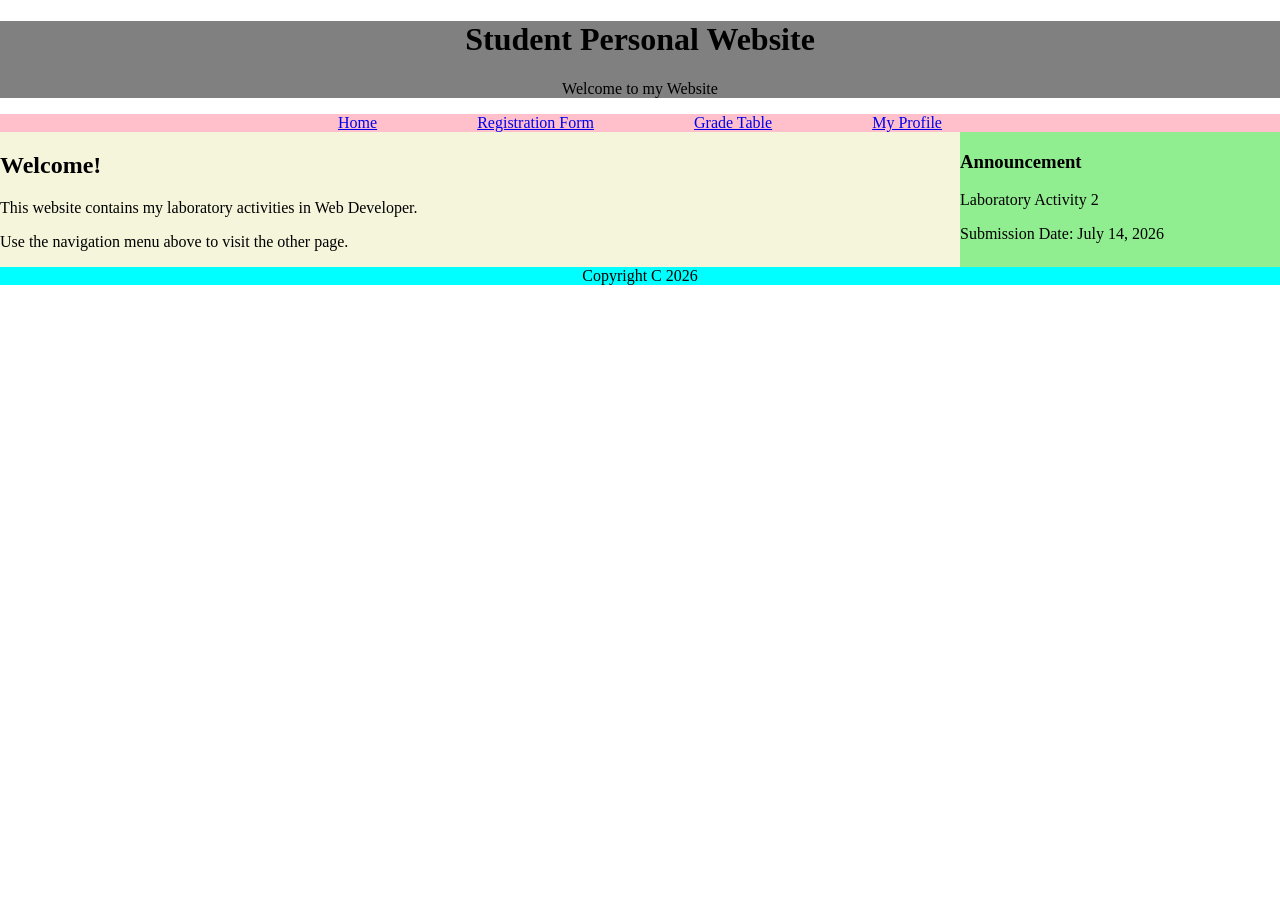
<file: PortfolioNiRenzo/ActivityWEB/index.html>
<!DOCTYPE html>

<head lang="en">
<head>
    <meta charset="UTF=8">
	<meta name="viewport" content="width=device-width, initial-scale=1.0">
	<title>Student Personal Website</title>
</head>
<body style="margin:0">

		<div style="background-color:gray; text-align:center; padding:20x">
		   <h1>Student Personal Website</h1>
		    <p>Welcome to my Website</p>
		</div>
		
		
		<div style="background-color:pink; display:flex; justify-content:center; gap:100px;">
		    <a href="index.html">Home</a>
			<a href="form.html">Registration Form</a>
			<a href="table.html">Grade Table</a>
			<a href="profile.html">My Profile</a>
		</div>	
		
		<div style="display:flex;">
			<div style="background-color:beige; flex:3; padding:20x;">
			<h2>Welcome!</h2>
			<p>This website contains my laboratory activities in Web Developer.</p>
			<p>Use the navigation menu above to visit the other page.</p>
		</div>
		
		<Aside style="background-color:lightgreen; flex:1; padding:20x;">
			<h3>Announcement</h3>
			<p>Laboratory Activity 2</p>
			<p>Submission Date: July 14, 2026</p>
		</div>
		
		<footer style="background-color:cyan; padding:10x;">
			<center>
			  Copyright C 2026
			</center>
		</footer>		

</body>
</html>
</file>
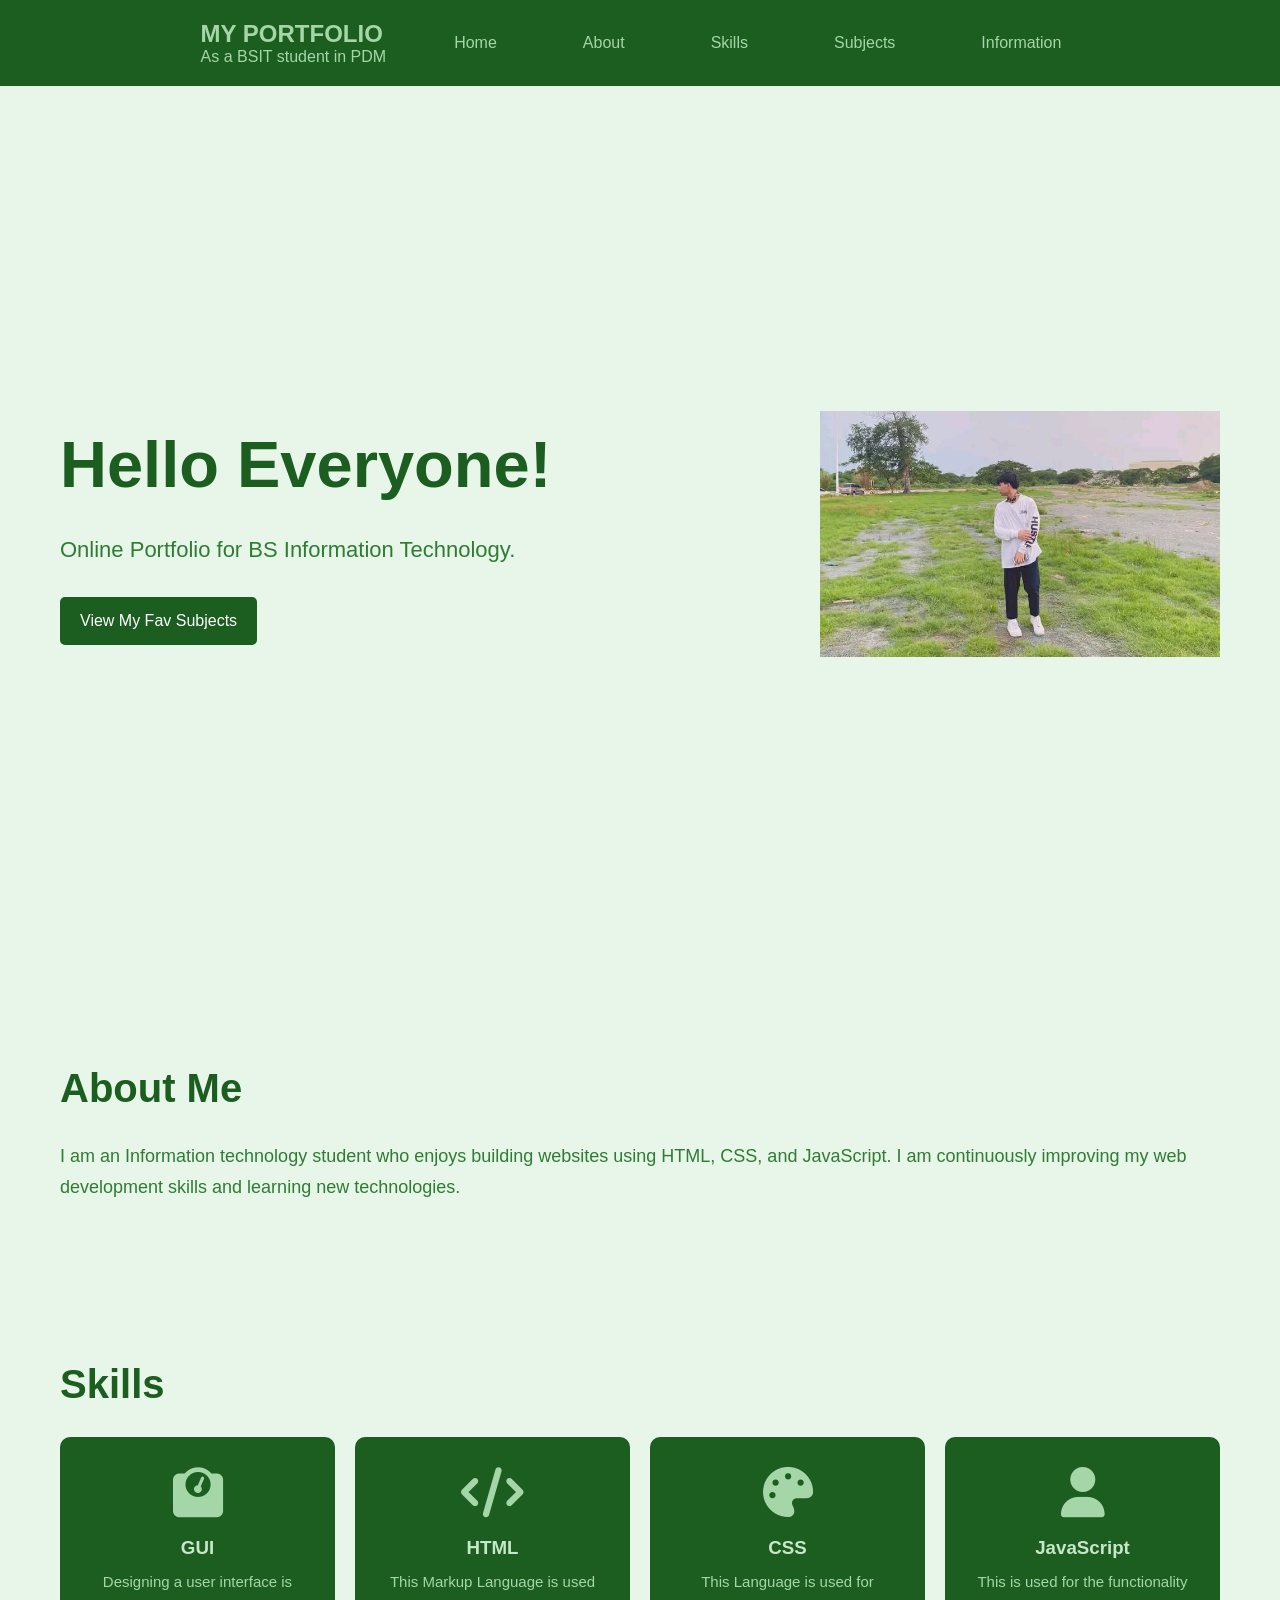
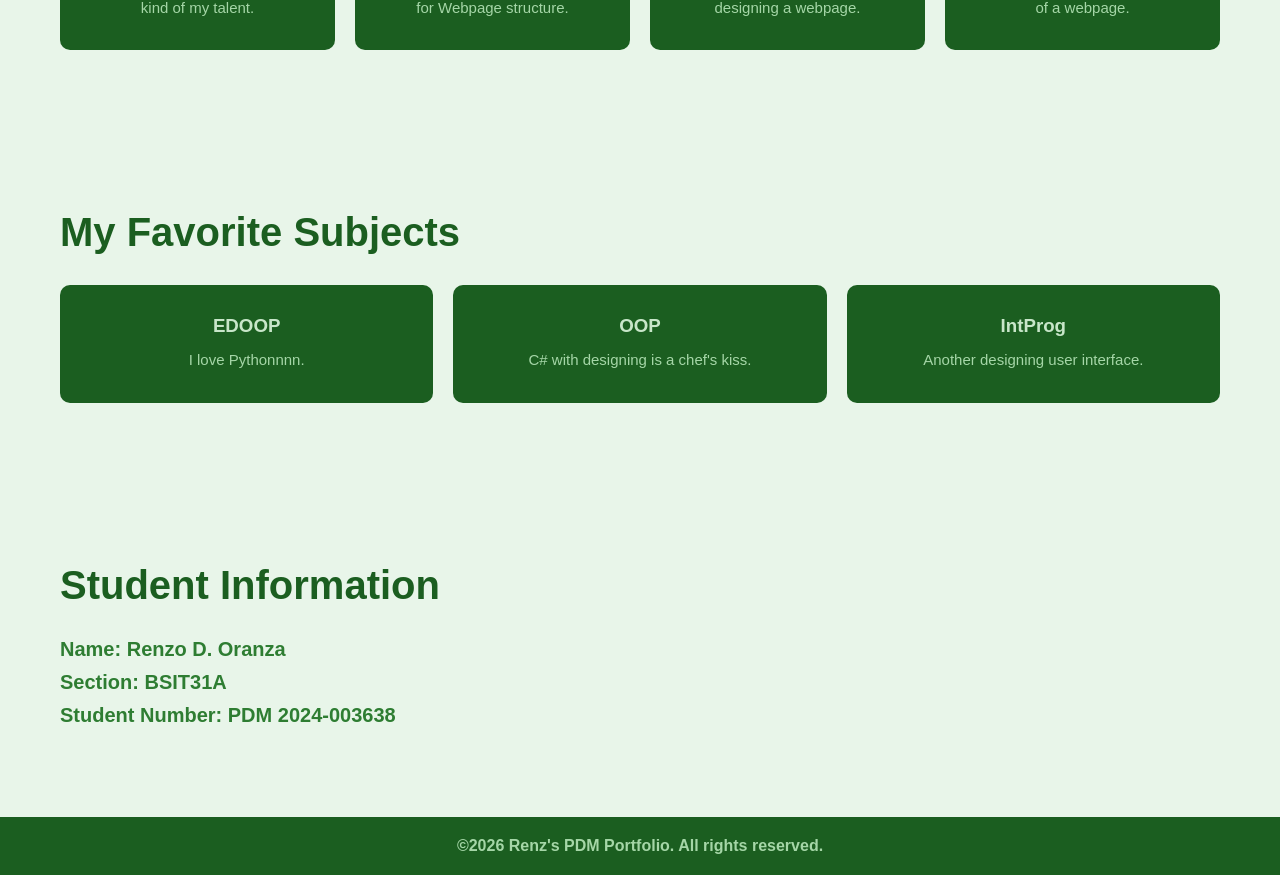
<file: PortfolioNiRenzo/portfolio.html>
<!DOCTYPE html>
<html lang="en">
<head>
    <meta charset="UTF-8">
    <meta name="viewport" content="width=device-width, initial-scale=1.0">
    <title>My Portfolio</title>
    <link rel="stylesheet" href="style.css">
    <link rel="stylesheet" href="https://cdnjs.cloudflare.com/ajax/libs/font-awesome/6.5.0/css/all.min.css">
</head>
<body>
    <header>
        <div class="logo">
            <h2>MY PORTFOLIO</h2>
            <p>As a BSIT student in PDM</p>
        </div>
        <nav>
            <a href="#home">Home</a>
            <a href="#about">About</a>
            <a href="#skills">Skills</a>
            <a href="#subjects">Subjects</a>
            <a href="#contact">Information</a>
        </nav>
    </header>

    <section id="home" class="hero">
        <div class="hero-text">
            <h1>Hello Everyone!</h1>
            <p>Online Portfolio for BS Information Technology.</p>
            <a href="#subjects" class="btn">View My Fav Subjects</a>
        </div>
        <div class="hero-image">
            <img src="Renzo.jpg" alt="PDM Logo Illustration">
        </div>
    </section>

    <section id="about">
        <h2>About Me</h2>
        <p>I am an Information technology student who enjoys building websites using HTML, CSS, and JavaScript. I am continuously improving my web development skills and learning new technologies.</p>
    </section>

    <section id="skills">
        <h2>Skills</h2>
        <div class="cards">
            <article class="card">
                <i class="fa-solid fa-weight-scale"></i>
                <h3>GUI</h3>
                <p>Designing a user interface is kind of my talent.</p>
            </article>
            <article class="card">
                <i class="fa-solid fa-code"></i>
                <h3>HTML</h3>
                <p>This Markup Language is used for Webpage structure.</p>
            </article>
            <article class="card">
                <i class="fa-solid fa-palette"></i>
                <h3>CSS</h3>
                <p>This Language is used for designing a webpage.</p>
            </article>
            <article class="card">
                <i class="fa-solid fa-user"></i>
                <h3>JavaScript</h3>
                <p>This is used for the functionality of a webpage.</p>
            </article>
        </div>
    </section>

    <section id="subjects">
        <h2>My Favorite Subjects</h2>
        <div class="cards">
            <article class="card">
                <h3>EDOOP</h3>
                <p>I love Pythonnnn.</p>
            </article>
            <article class="card">
                <h3>OOP</h3>
                <p>C# with designing is a chef's kiss.</p>
            </article>
            <article class="card">
                <h3>IntProg</h3>
                <p>Another designing user interface.</p>
            </article>
        </div>
    </section>

    <section id="contact">
        <h2>Student Information</h2>
        <h3><strong>Name: </strong>Renzo D. Oranza</h3>
        <h3><strong>Section: </strong>BSIT31A</h3>
        <h3><strong>Student Number: </strong>PDM 2024-003638</h3>
    </section>

    <footer>
        <p>&copy;2026 Renz's PDM Portfolio. All rights reserved.</p>
    </footer>

    <button class="back-to-top" id="backToTop" title="Back to Top">
        <i class="fa-solid fa-arrow-up"></i>
    </button>

    <script src="script.js"></script>
</body>
</html>
</file>
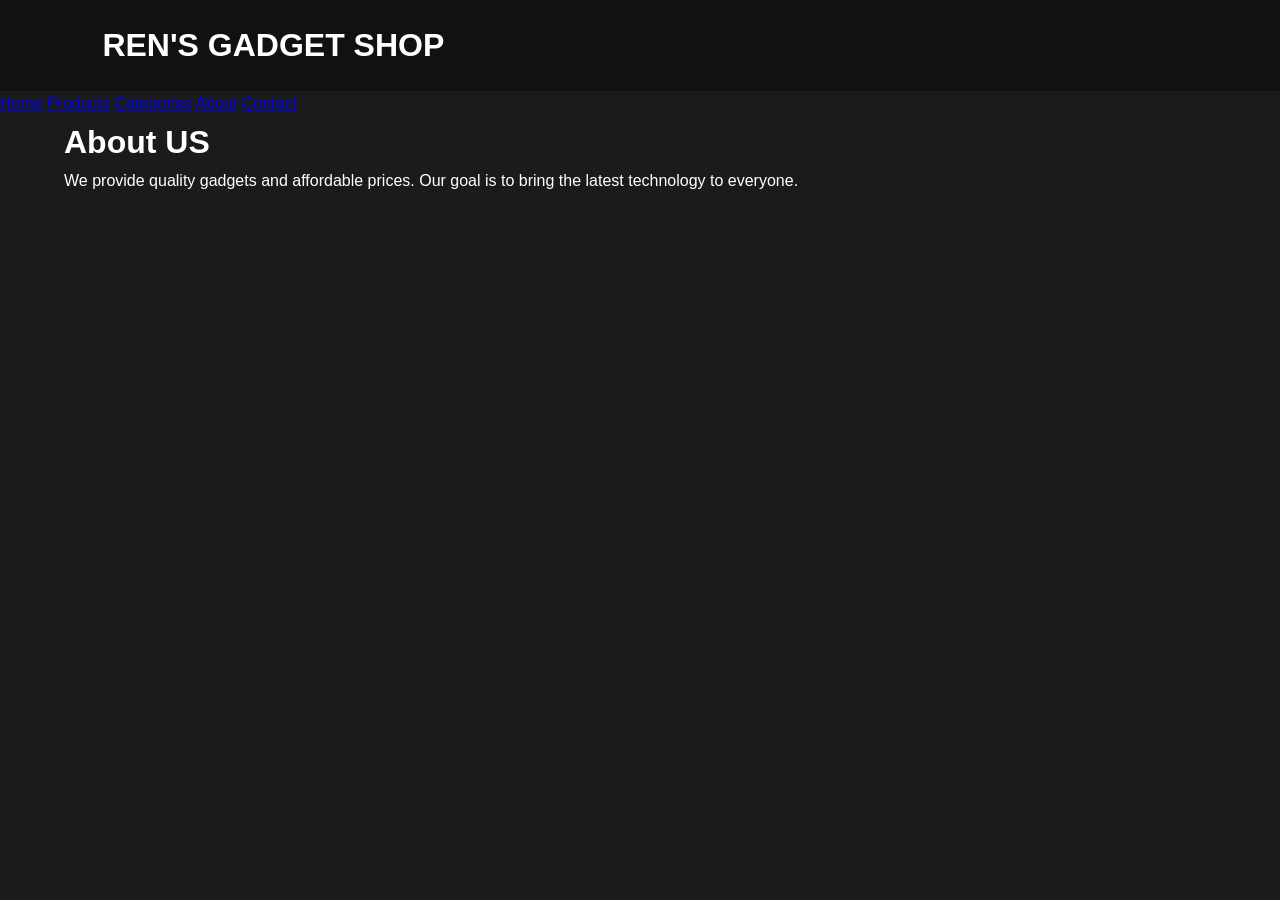
<file: PortfolioNiRenzo/ActivityWEB/about.html>
<!DOCTYPE html>
<html>
<head>
	<title>GADGET SHOP</title>
	<link rel="stylesheet" href="style.css">
</head>
<body>
		<header>
			<h1> REN'S GADGET SHOP</h1>
		</header>

		<div class="container">

		<aside>
		
			<a href="index.html">Home</a>
			<a href="index.html">Products</a>
			<a href="index.html">Categories</a>
		    <a href="index.html">About</a>
			<a href="index.html">Contact</a>
		
		</aside>
		
		<main>
		
		<h1>About US</h1>
		
		<p> We provide quality gadgets and affordable prices.
			Our goal is to bring the latest technology to everyone. </p>
			
</main>
</div>
</body>
</html>
</file>
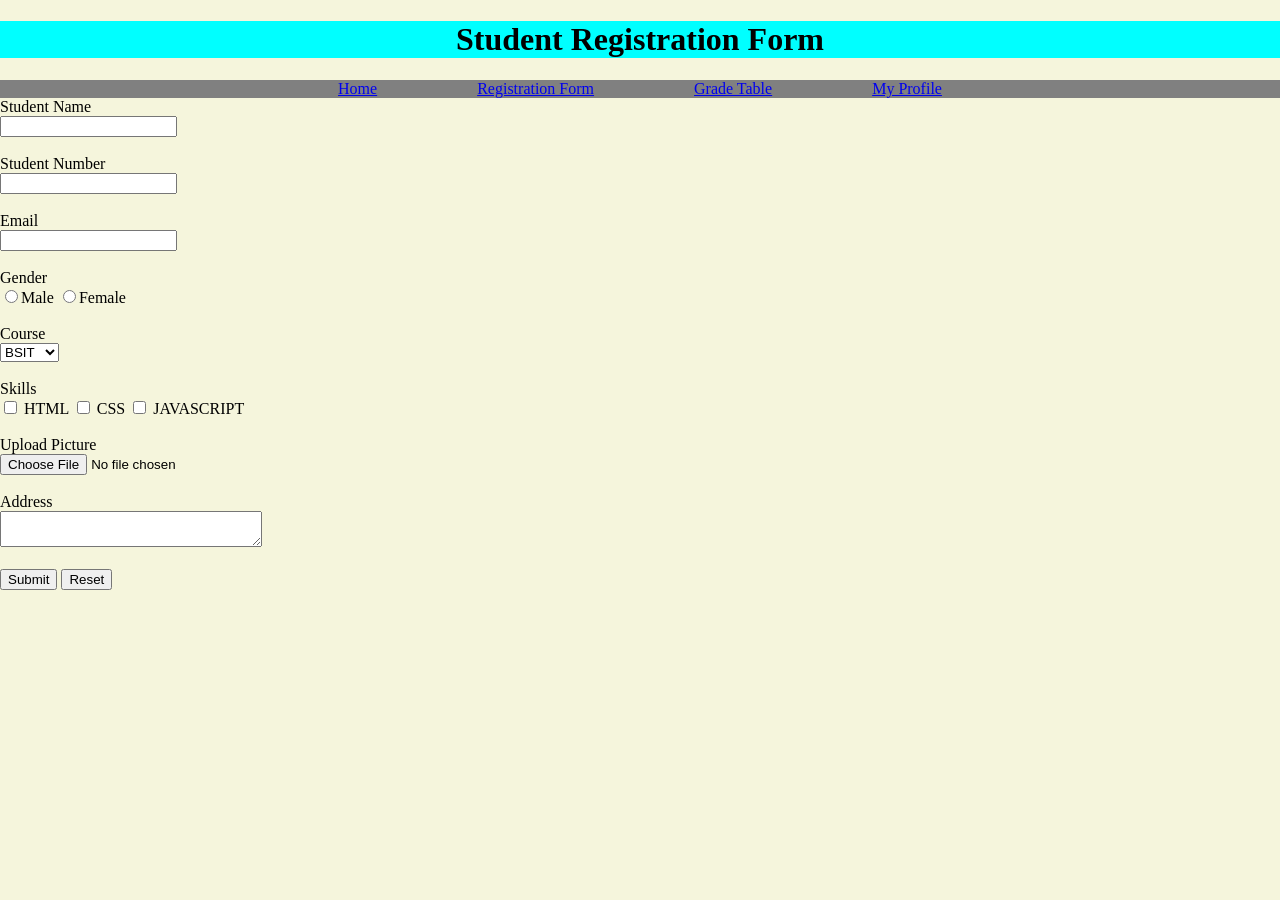
<file: PortfolioNiRenzo/ActivityWEB/form.html>
<!DOCTYPE html>
<html lang="en">
<head>
	<meta name="viewport" content="width=device-width, initial-scale1.0">
	<title>Registration Form</title>
</head>
<body style="margin:0; background-color:beige;">
   
   <div style="margin:0; background-color:cyan; text-align:center; padding:20x;">	
	  <h1>Student Registration Form</h1>
	</div>
	
	<div style="background-color:gray; display:flex; justify-content:center; gap:100px; padding:10x;">	
		<a href="index.html">Home</a>
		<a href="form.html">Registration Form</a>
		<a href="table.html">Grade Table</a>
		<a href="profile.html">My Profile</a>
	</div>	
	
	<div style="padding:20x;">
		<form>
			<label>Student Name</label><br>
			<input type="text" name="student_name"><br><br>
			
			<label>Student Number</label><br>
			<input type="text" name="student_number"><br><br>
			
			<label>Email</label><br>
			<input type="text" name="email"><br><br>
			
			<label>Gender</label><br>
			<input type="radio" name="gender" value="Male">Male
			<input type="radio" name="gender" value="Female">Female <br><br>
			
			<label>Course</label><br>
			<select name="Course">
				<option value="BSIT">BSIT</option>
				<option value="BSCS">BSCS</option>
				<option value="BSIS">BSIS</option>
			</select><br><br>	
			
			<label>Skills</label><br>
				<input type= "checkbox" name="skills" value="HTML"> HTML
				<input type= "checkbox" name="skills" value="CSS"> CSS
				<input type= "checkbox" name="skills" value="JAVASCRIPT"> JAVASCRIPT <br><br>
				
			<label>Upload Picture</label><br>
				<input type="file" name="picture"><br><br>
			
			<label>Address</label><br>
				<textarea name="address rows="3" cols="30"></textarea><br><br>
				
			<input type="submit" value="Submit">
			<input type="reset"  value="Reset">
			
	</form>
    </div>
</body>
</html>
</file>
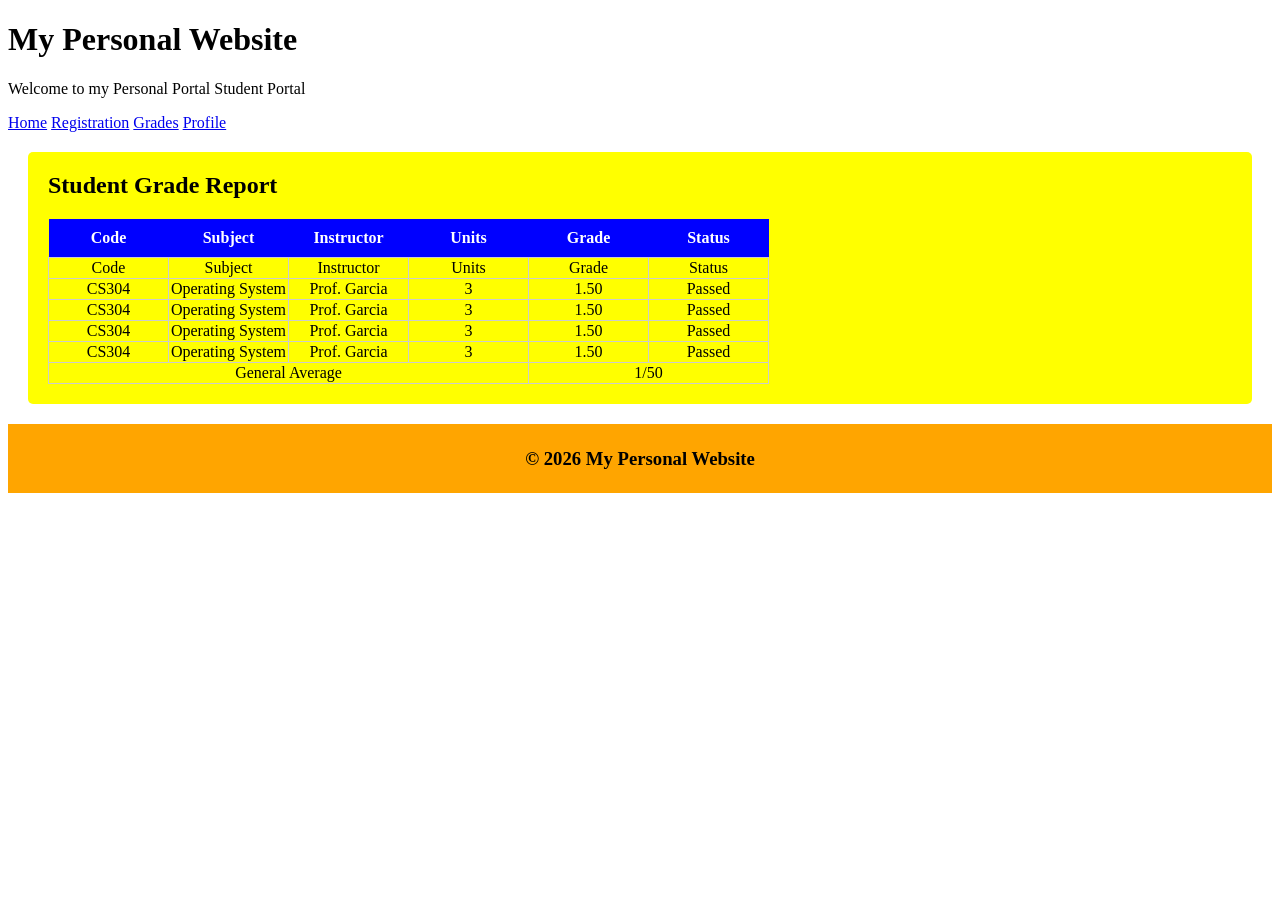
<file: PortfolioNiRenzo/ActivityWEB/grades.html>
<!DOCTYPE html>
<html lang="en">
<head>
	<meta charset="UTF-8">
	<meta name="viewpoint" content = width=device-width, initial-scale=1.0>
	<title>GRADES</title>
</head>
	<link rel="stylesheet" href="new.css">
<body>
		<header>
			<h1>My Personal Website</h1>
			<p>Welcome to my Personal Portal Student Portal</p>
		</header>
			
		<nav>
			<a href="index2.html">Home</a>
			<a href="registration.html">Registration</a>
			<a href="grades.html">Grades</a>
			<a href="profile1.html">Profile</a>
		</nav>	
		
		<div class="grade-wrap">
			<h2>Student Grade Report</h2>
			<table class="grade-table">
				<tr>
					<th>Code</th>
					<th>Subject</th>
					<th>Instructor</th>
					<th>Units</th>
					<th>Grade</th>
					<th>Status</th>
				</tr>
				<tr>
					<td>Code</td>
					<td>Subject</td>
					<td>Instructor</td>
					<td>Units</td>
					<td>Grade</td>
					<td>Status</td>
				</tr>
			     		<tr>
					<td>CS304</td>
					<td>Operating System</td>
					<td>Prof. Garcia</td>
					<td>3</td>
					<td>1.50</td>
					<td>Passed</td>
				</tr>
			
			    		<tr>
					<td>CS304</td>
					<td>Operating System</td>
					<td>Prof. Garcia</td>
					<td>3</td>
					<td>1.50</td>
					<td>Passed</td>
				</tr>
			
					<tr>
					<td>CS304</td>
					<td>Operating System</td>
					<td>Prof. Garcia</td>
					<td>3</td>
					<td>1.50</td>
					<td>Passed</td>
				</tr>
			
			
				<tr>
					<td>CS304</td>
					<td>Operating System</td>
					<td>Prof. Garcia</td>
					<td>3</td>
					<td>1.50</td>
					<td>Passed</td>
				</tr>
			
			
				<tr>
				<td colspan="4">General Average</td>
				<td colspan="2">1/50</td>
				</tr>
				</table>
				</div>
				
				

			<footer>
				<h3> © 2026 My Personal Website</h3>
			</footer>	
					
					
		
		
		
		
		
		
		
</body>
</html>
</file>
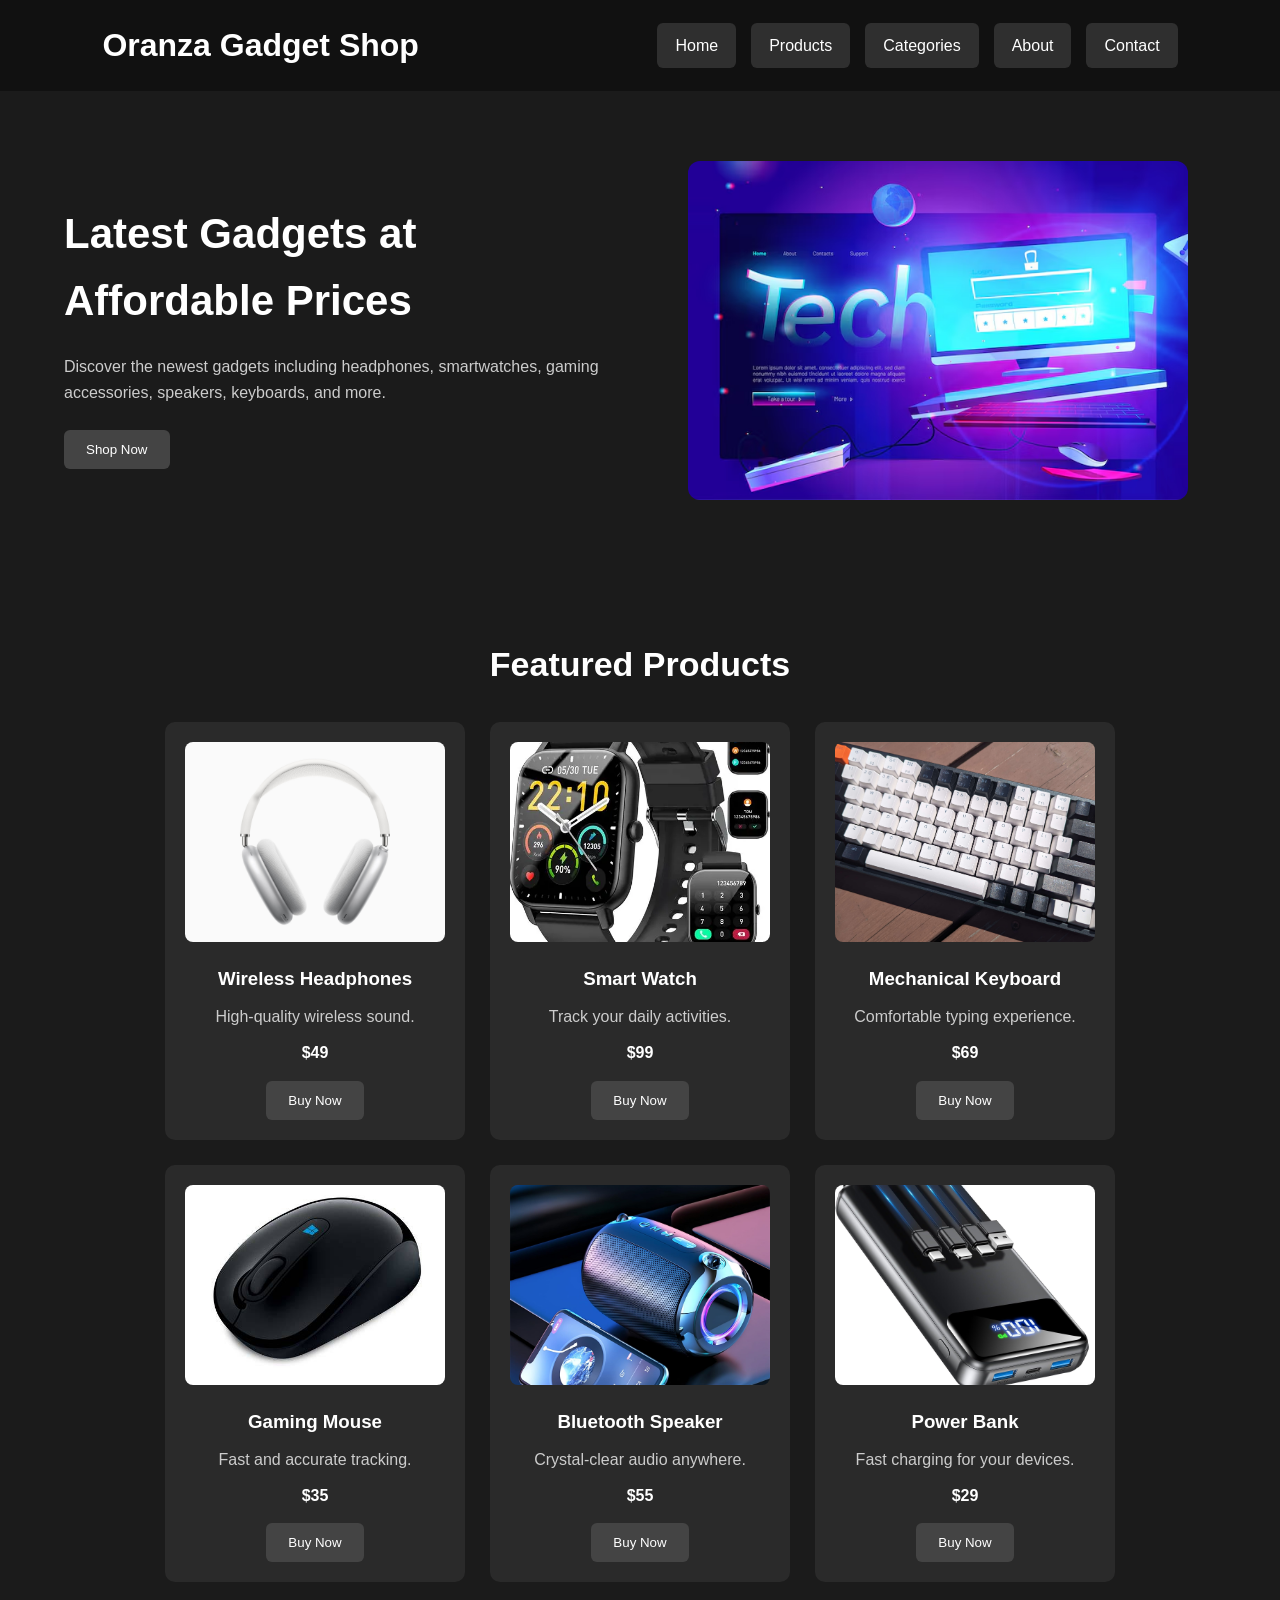
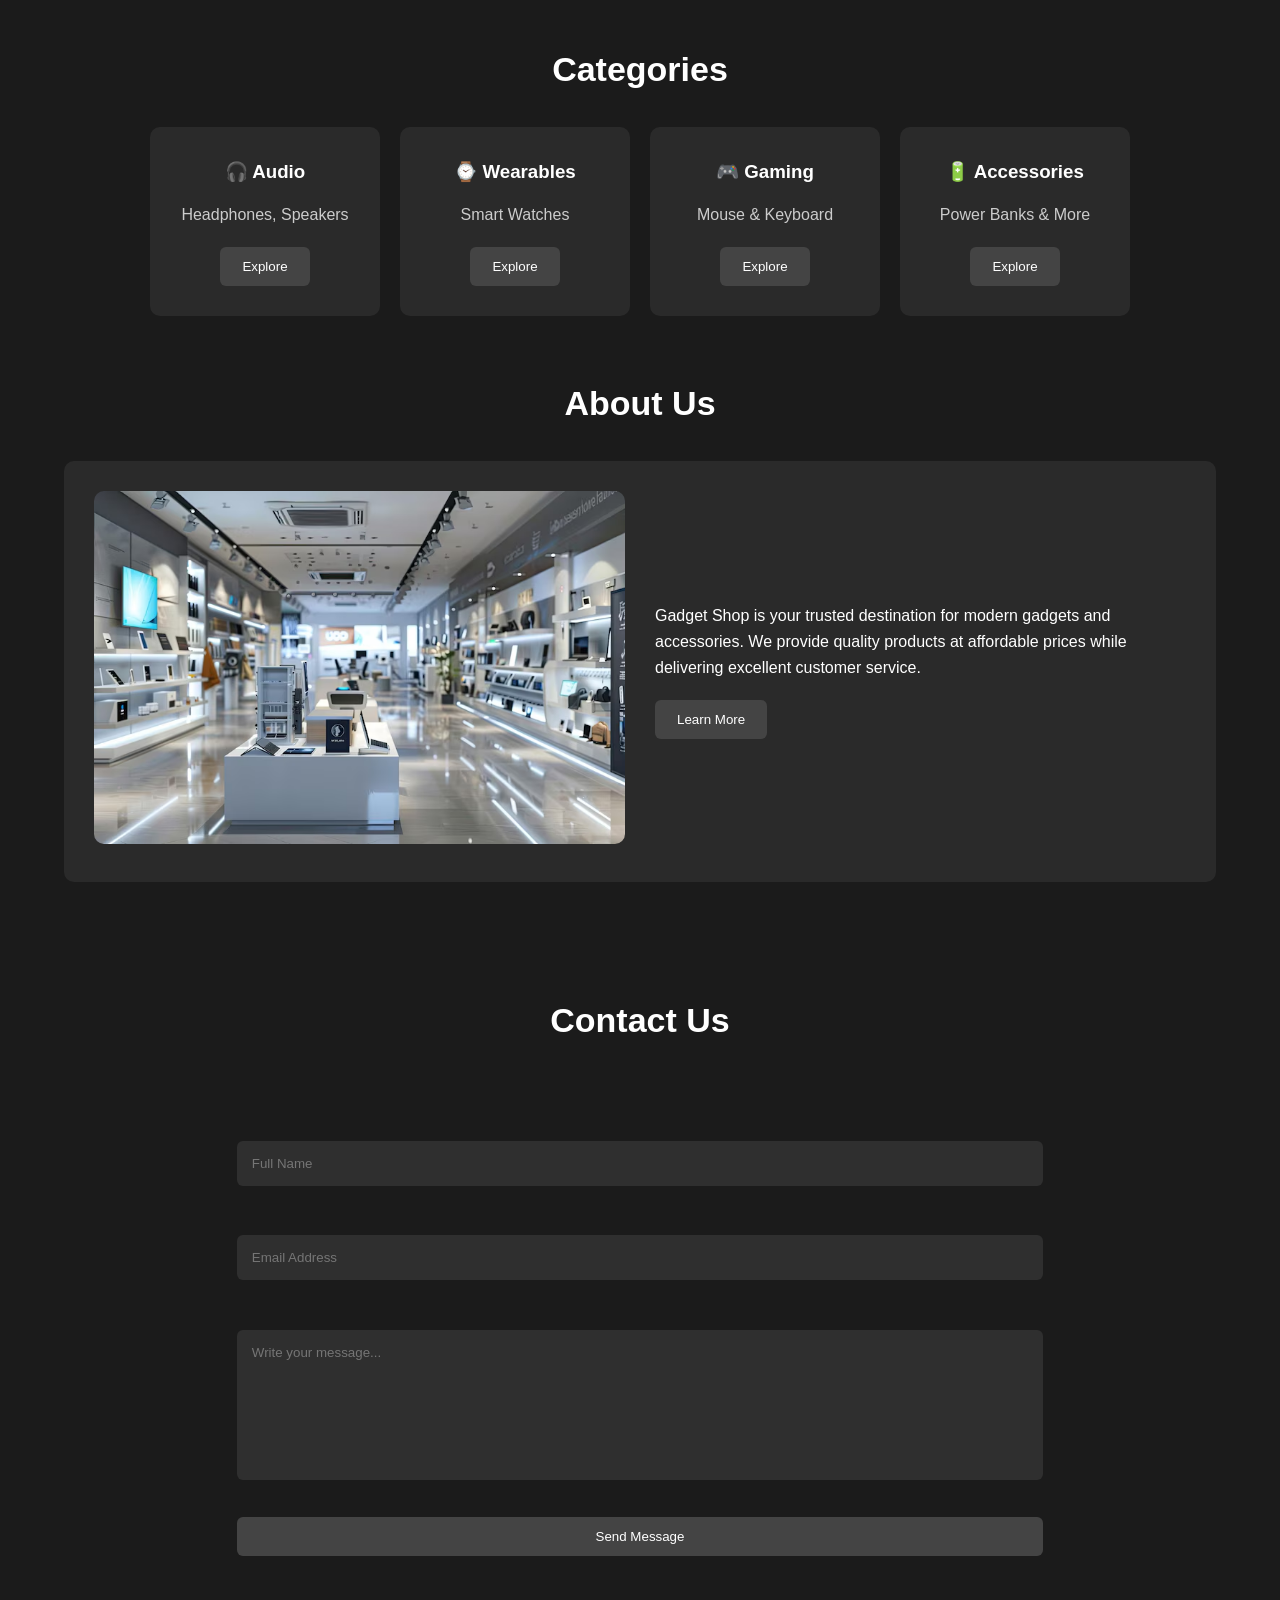
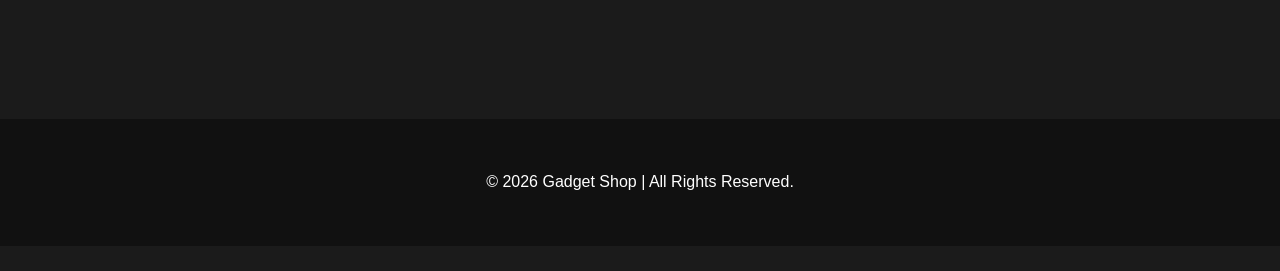
<file: PortfolioNiRenzo/ActivityWEB/index1.html>
<!DOCTYPE html>
<html lang="en">
<head>
    <meta charset="UTF-8">
    <meta name="viewport" content="width=device-width, initial-scale=1.0">
    <title>Gadget Shop</title>
    <link rel="stylesheet" href="style.css">
</head>
<body>

    
    <header>
        <h1 class="logo">Oranza Gadget Shop</h1>

        <nav>
            <a href="#home">Home</a>
            <a href="#products">Products</a>
            <a href="#categories">Categories</a>
            <a href="#about">About</a>
            <a href="#contact">Contact</a>
        </nav>
    </header>

    
    <main>

      
        <section id="home" class="hero">

            <aside class="hero-text">
                <h2>Latest Gadgets at Affordable Prices</h2>

                <p>
                    Discover the newest gadgets including headphones,
                    smartwatches, gaming accessories, speakers,
                    keyboards, and more.
                </p>

                <button>Shop Now</button>
            </aside>

            <aside class="hero-image">
                <img src="banner.jpg" alt="Gadget Banner">
            </aside>

        </section>

        
        <section id="products">

            <h2 class="title">Featured Products</h2>

            <div class="product-container">

                <article class="card">
                    <img src="headphone.jpg" alt="Headphones">
                    <h3>Wireless Headphones</h3>
                    <p>High-quality wireless sound.</p>
                    <h4>$49</h4>
                    <button>Buy Now</button>
                </article>

                <article class="card">
                    <img src="watch.jpg" alt="Smart Watch">
                    <h3>Smart Watch</h3>
                    <p>Track your daily activities.</p>
                    <h4>$99</h4>
                    <button>Buy Now</button>
                </article>

                <article class="card">
                    <img src="keyboard.jpg" alt="Keyboard">
                    <h3>Mechanical Keyboard</h3>
                    <p>Comfortable typing experience.</p>
                    <h4>$69</h4>
                    <button>Buy Now</button>
                </article>

                <article class="card">
                    <img src="mouse.jpg" alt="Gaming Mouse">
                    <h3>Gaming Mouse</h3>
                    <p>Fast and accurate tracking.</p>
                    <h4>$35</h4>
                    <button>Buy Now</button>
                </article>

                <article class="card">
                    <img src="speaker.jpg" alt="Speaker">
                    <h3>Bluetooth Speaker</h3>
                    <p>Crystal-clear audio anywhere.</p>
                    <h4>$55</h4>
                    <button>Buy Now</button>
                </article>

                <article class="card">
                    <img src="powerbank.jpg" alt="Power Bank">
                    <h3>Power Bank</h3>
                    <p>Fast charging for your devices.</p>
                    <h4>$29</h4>
                    <button>Buy Now</button>
                </article>

            </div>

        </section>


        <section id="categories">

            <h2 class="title">Categories</h2>

            <div class="category-container">

                <div class="category">
                    <h3>🎧 Audio</h3>
                    <p>Headphones, Speakers</p>
                    <button>Explore</button>
                </div>

                <div class="category">
                    <h3>⌚ Wearables</h3>
                    <p>Smart Watches</p>
                    <button>Explore</button>
                </div>

                <div class="category">
                    <h3>🎮 Gaming</h3>
                    <p>Mouse & Keyboard</p>
                    <button>Explore</button>
                </div>

                <div class="category">
                    <h3>🔋 Accessories</h3>
                    <p>Power Banks & More</p>
                    <button>Explore</button>
                </div>

            </div>

        </section>


        <section id="about">

            <h2 class="title">About Us</h2>

            <div class="about-box">

                <aside>
                    <img src="store.jpg" alt="Store">
                </aside>

                <aside>

                    <p>
                        Gadget Shop is your trusted destination for
                        modern gadgets and accessories. We provide
                        quality products at affordable prices while
                        delivering excellent customer service.
                    </p>

                    <button>Learn More</button>

                </aside>

            </div>

        </section>

  
‎        <section id="contact">
‎
‎            <h2 class="title">Contact Us</h2>
‎
‎            <form>
‎
‎                <input type="text" placeholder="Full Name">
‎
‎                <input type="email" placeholder="Email Address">
‎
‎                <textarea placeholder="Write your message..."></textarea>
‎
‎                <button type="submit">Send Message</button>
‎
‎            </form>
‎
‎        </section>
‎
‎    </main>
‎

‎    <footer>
‎
‎        <p>© 2026 Gadget Shop | All Rights Reserved.</p>
‎
‎    </footer>
‎
‎</body>
‎</html>
</file>
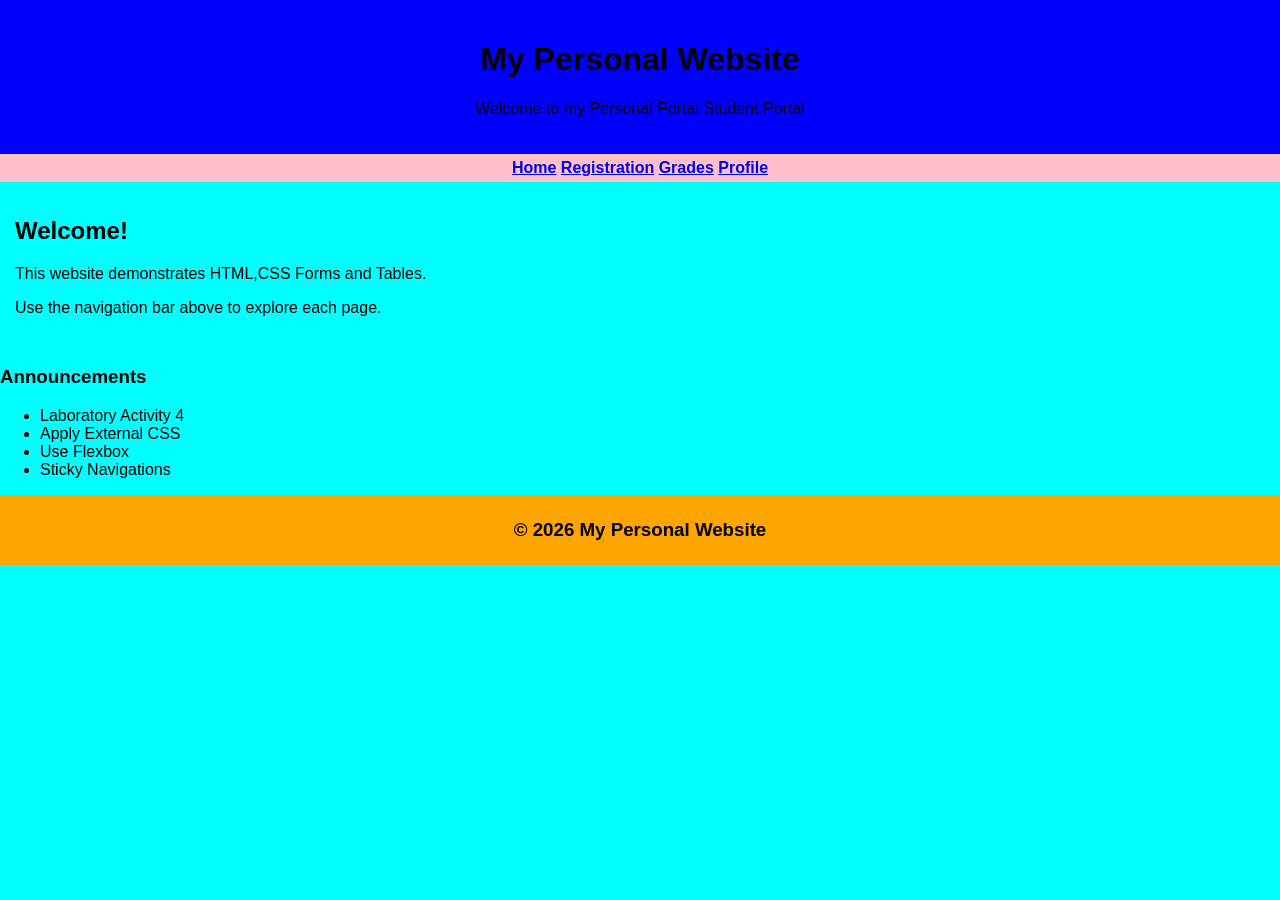
<file: PortfolioNiRenzo/ActivityWEB/index2.html>
<!DOCTYPE html>
<html lang="en">
<head>
	<meta charset="UTF-8">
	<meta name="viewpoint" content = width=device-width, initial-scale=1.0>
	<title>MY PERSONAL WEBSITE</title>
</head>
	<link rel="stylesheet" href="design.css">
<body>
		<header>
			<h1>My Personal Website</h1>
			<p>Welcome to my Personal Portal Student Portal</p>
		</header>
			
		<nav>
			<a href="index2.html">Home</a>
			<a href="registration.html">Registration</a>
			<a href="grades.html">Grades</a>
			<a href="profile.html">Profile</a>
		</nav>	
		
		<div class="container">
			<main>
			<section>
				<h2>Welcome!</h2>
				<p>This website demonstrates HTML,CSS Forms and Tables.</p>
				<p>Use the navigation bar above to explore each page.</p>
				</section>
			</main>
				
			<aside>
				<h3>Announcements</h3>
				<ul>
					<li>Laboratory Activity 4</li>
					<li>Apply External CSS</li>
					<li>Use Flexbox</li>
					<li>Sticky Navigations</li>
				</ul>
				</aside>
				</div>
				
			<footer>
				<h3> © 2026 My Personal Website</h3>
			</footer>	
					
					
		
		
		
		
		
		
		
</body>
</html>
</file>
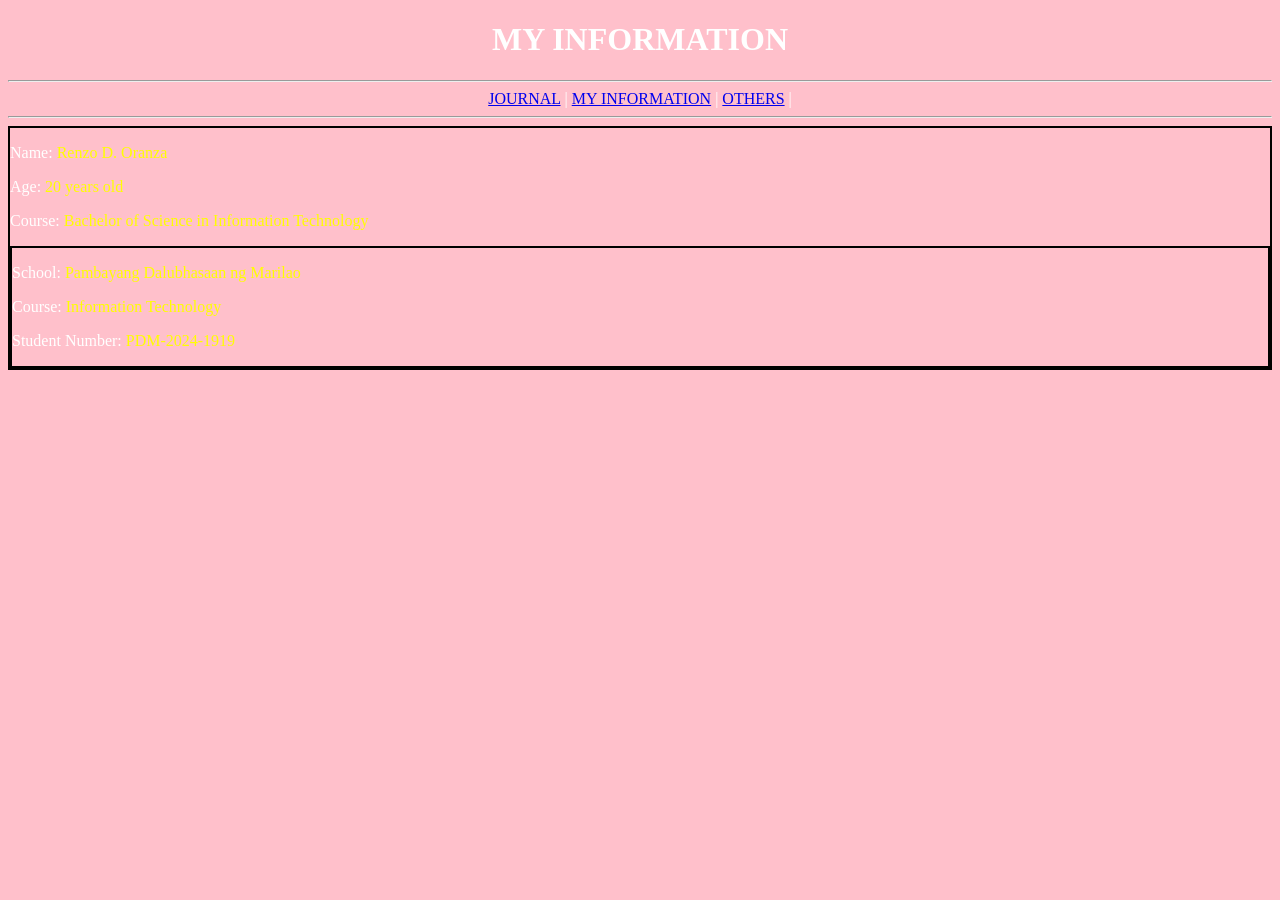
<file: PortfolioNiRenzo/ActivityWEB/information.html>
<!DOCTYPE html>
<html>
<head>
 <title>MY INFORMATION</title>
 </head>
<body bgcolor="pink" text="white">

<center>

<h1>MY INFORMATION</h1>
<hr width "100">
<a href="journal.html">JOURNAL</a> |
<a href="information.html">MY INFORMATION</a> |
<a href="others.html">OTHERS</a> |


</center>

<hr width "100">
<div style="border: 2px solid black;">
<p>
<font color="white">Name: </font>
<font color="yellow">Renzo D. Oranza</font>
</p>

<p>
<font color="white">Age: </font>
<font color="yellow">20 years old</font>
</p>

<p>
<font color="white">Course: </font>
<font color="yellow">Bachelor of Science in Information Technology</font>
</p>


<div style="border: 2px solid black;">
<p>
<font color="white">School: </font>
<font color="yellow">Pambayang Dalubhasaan ng Marilao</font>
</p>

<p>
<font color="white">Course: </font>
<font color="yellow">Information Technology</font>
</p>

<p>
<font color="white">Student Number: </font>
<font color="yellow">PDM-2024-1919</font>
</p>

</div>
</html>
</head>
</file>
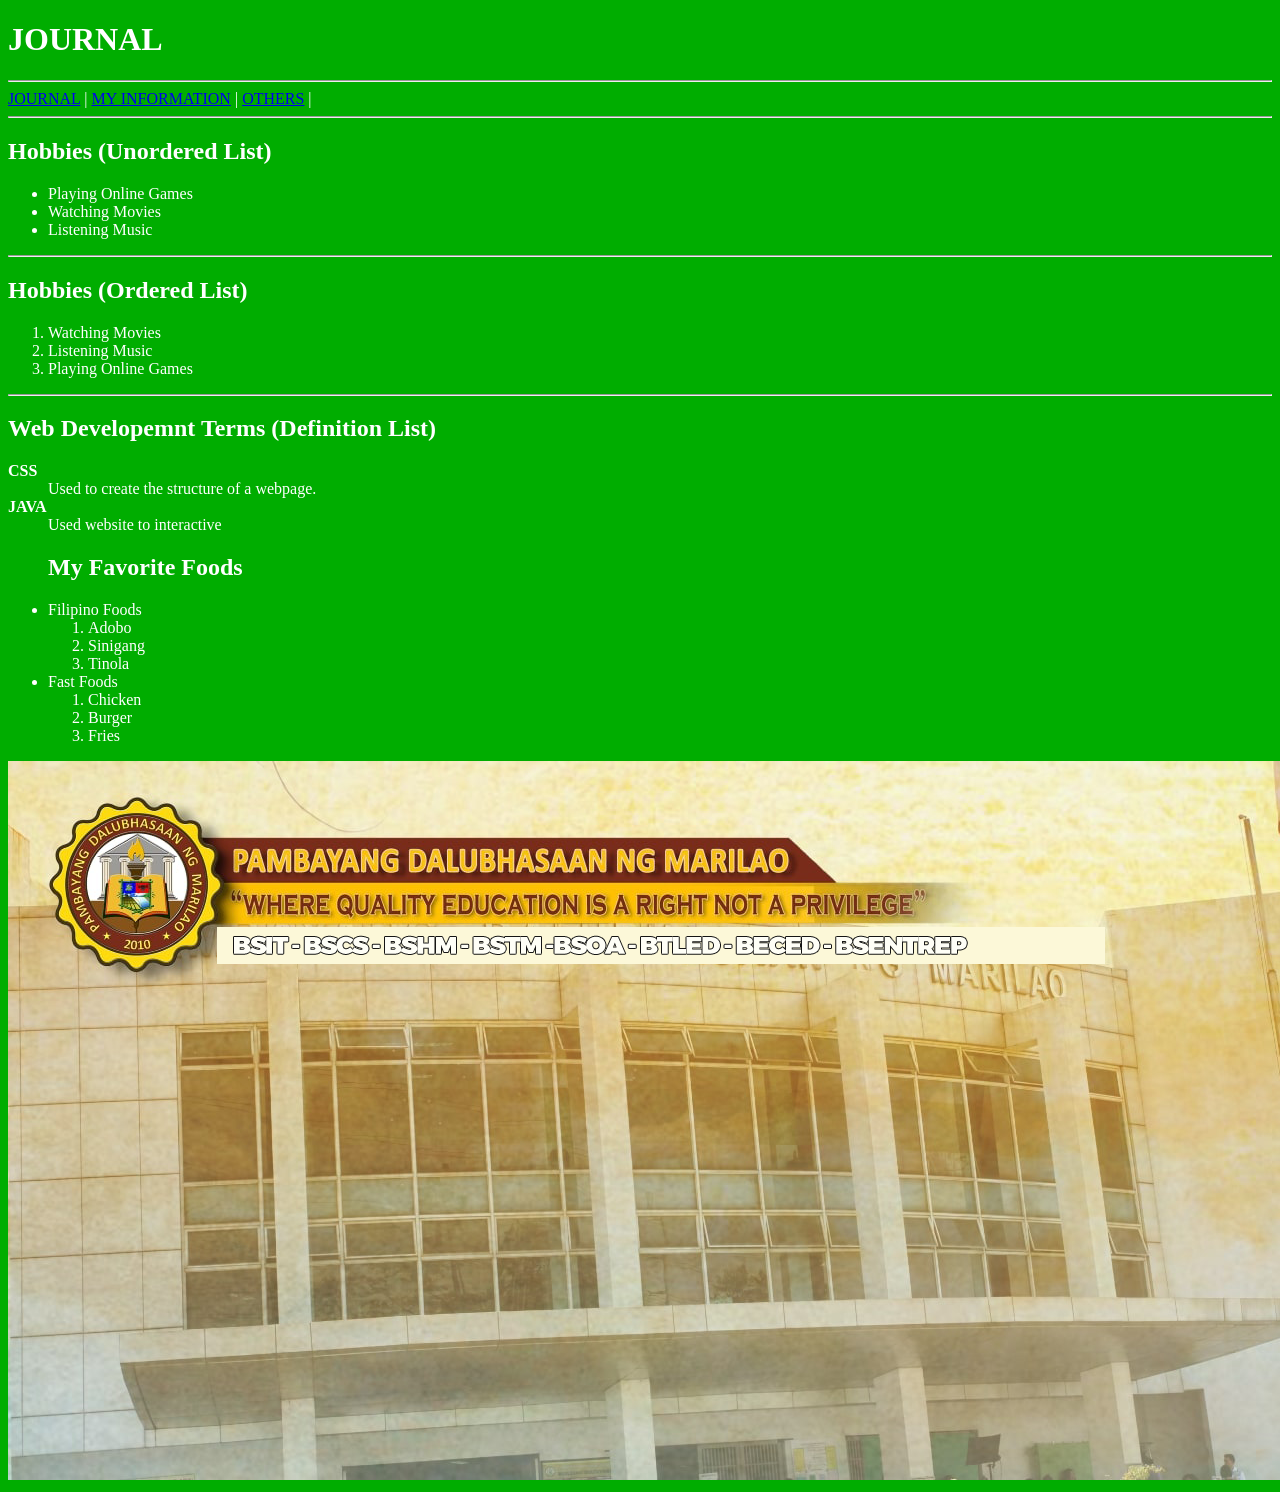
<file: PortfolioNiRenzo/ActivityWEB/journal.html>
<!DOCTYPE html>
<html>
<head>
 <title>JOURNAL</title>
 </head>
<body bgcolor="grad" text="white">



<h1>JOURNAL</h1>
<hr witdh="80%">
<a href="journal.html">JOURNAL</a> |
<a href="information.html">MY INFORMATION</a> |
<a href="others.html">OTHERS</a> |


<hr>

<h2>Hobbies (Unordered List)</h2>

<ul>
<li>Playing Online Games</li>
<li>Watching Movies</li>
<li>Listening Music</li>
</ul>

<hr>

<h2>Hobbies (Ordered List)</h2>
<ol> 
	<li>Watching Movies</li>
	<li>Listening Music</li>
	<li>Playing Online Games</li>
</ol>

<hr>

<h2>Web Developemnt Terms (Definition List)</h2>
<dl>

<dt><b>CSS</b></dt>
<dd>Used to create the structure of a webpage.</dd>

<dt><b>JAVA</b></dt>
<dd>Used website to interactive</dd>

</dl>

<ul>

<h2>My Favorite Foods</h2>


<li>Filipino Foods</li>
<ol>
<li>Adobo</li>
<li>Sinigang</li>
<li>Tinola</li>
</ol>
</li>

<li>Fast Foods</li>
<ol>
<li>Chicken</li>
<li>Burger</li>
<li>Fries</li>
</ol>
</li>

</ul>

<img src="PDM ACCLABS WALLPAPER 2026.png" alt="Document">

</html>
</head>
</file>
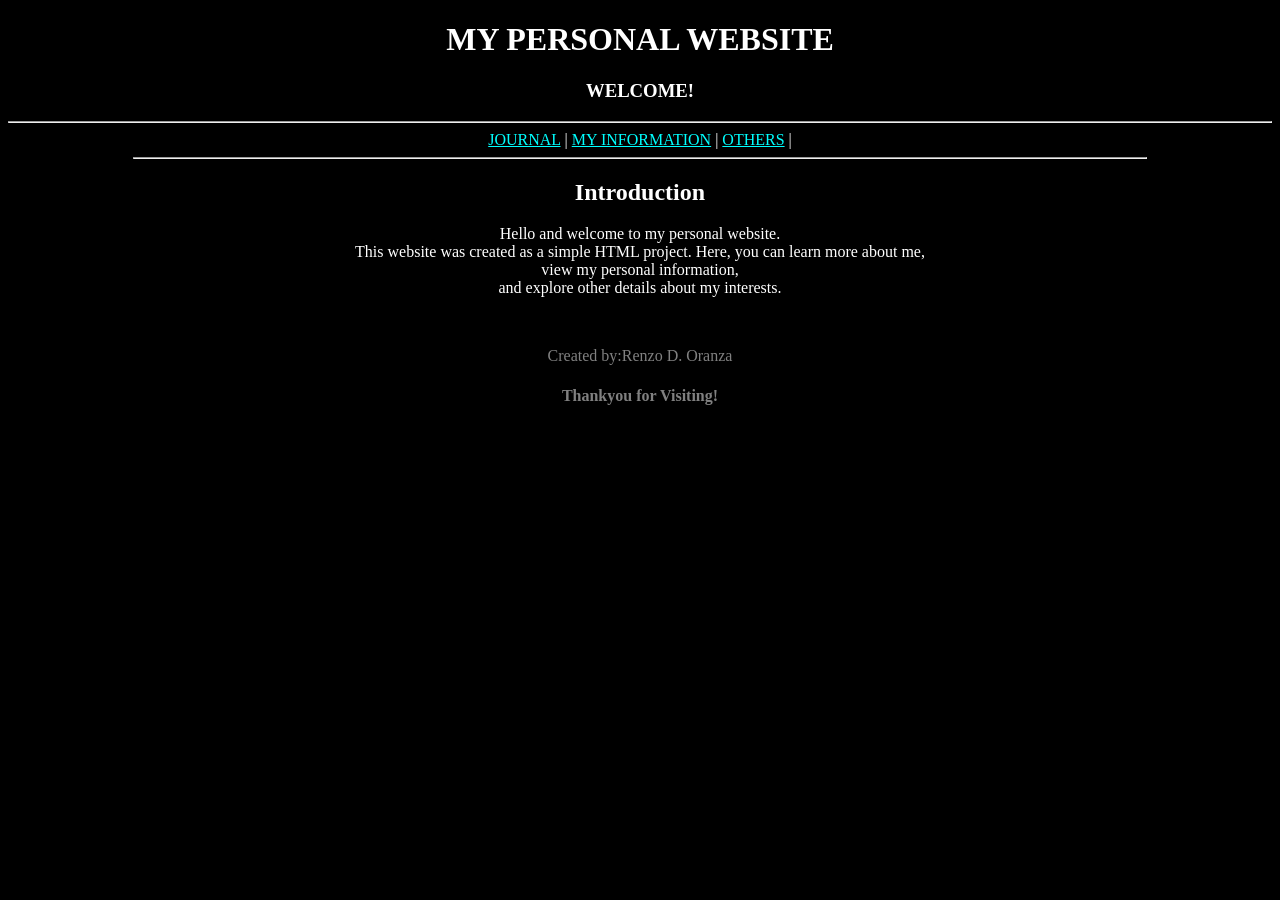
<file: PortfolioNiRenzo/ActivityWEB/o.html>
<!DOCTYPE html>
<html>
<head>
 <title>My Personal Website</title>
</head>

<body bgcolor="black" text="white"
link="cyan" vlink =cyan">

<center>

<h1>MY PERSONAL WEBSITE<h1>
<h3>WELCOME!</h3>

<hr witdh="80%">

<a href="journal.html">JOURNAL</a> |
<a href="information.html">MY INFORMATION</a> |
<a href="others.html">OTHERS</a> |

<hr width ="80%">



<td align="center">

<h2>Introduction</h2>

<p>
Hello and welcome to my personal website.<br>
This website was created as a simple HTML project.
Here, you can learn more about me, <br>view my personal
information,<br> and explore other details about my interests.
</p>


</td>




<br>

<p>
<font color="gray">
Created by:Renzo D. Oranza
</font>
</p>

<h4>
<font color="gray">
Thankyou for Visiting!
</font>
</h4>

</center>

</body>
</html>
</file>
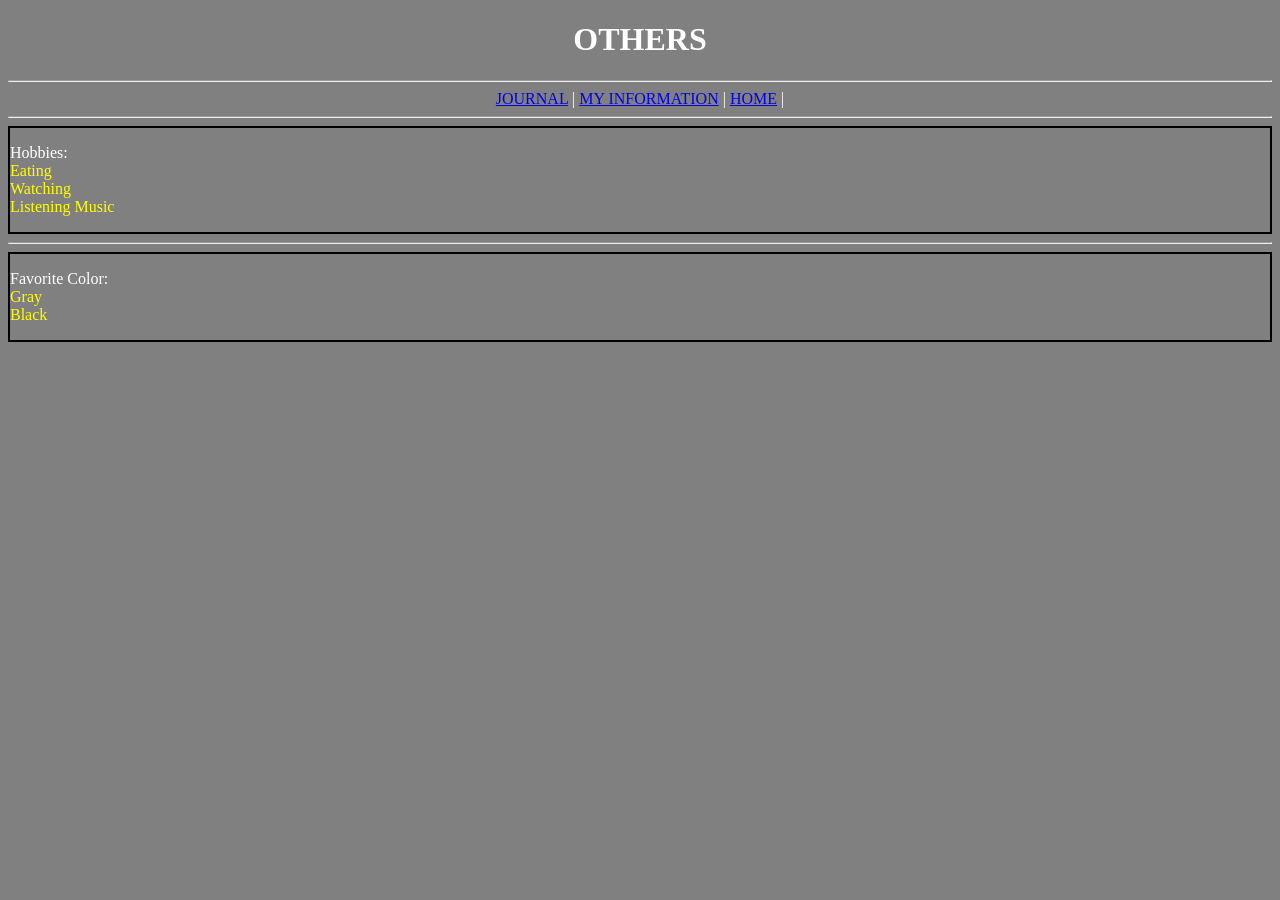
<file: PortfolioNiRenzo/ActivityWEB/others.html>
<!DOCTYPE html>
<html>
<head>
 <title>OTHERS</title>
 </head>
<body bgcolor="gray" text="white">

<center>

<h1>OTHERS</h1>

<hr>

<a href="journal.html">JOURNAL</a> |
<a href="information.html">MY INFORMATION</a> |
<a href="o.html">HOME</a> |
</center>
<hr>

<div style="border: 2px solid black;">
<p>
<font color="white">Hobbies: </font><br>
<font color="yellow">Eating</font><br>
<font color="yellow">Watching</font><br>
<font color="yellow">Listening Music</font><br>
</p>
</div>

<hr>
<div style="border: 2px solid black;">
<p>
<font color="white">Favorite Color: </font><br>
<font color="yellow">Gray</font><br>
<font color="yellow">Black</font>
</p>
 

</html>
</head>
</file>
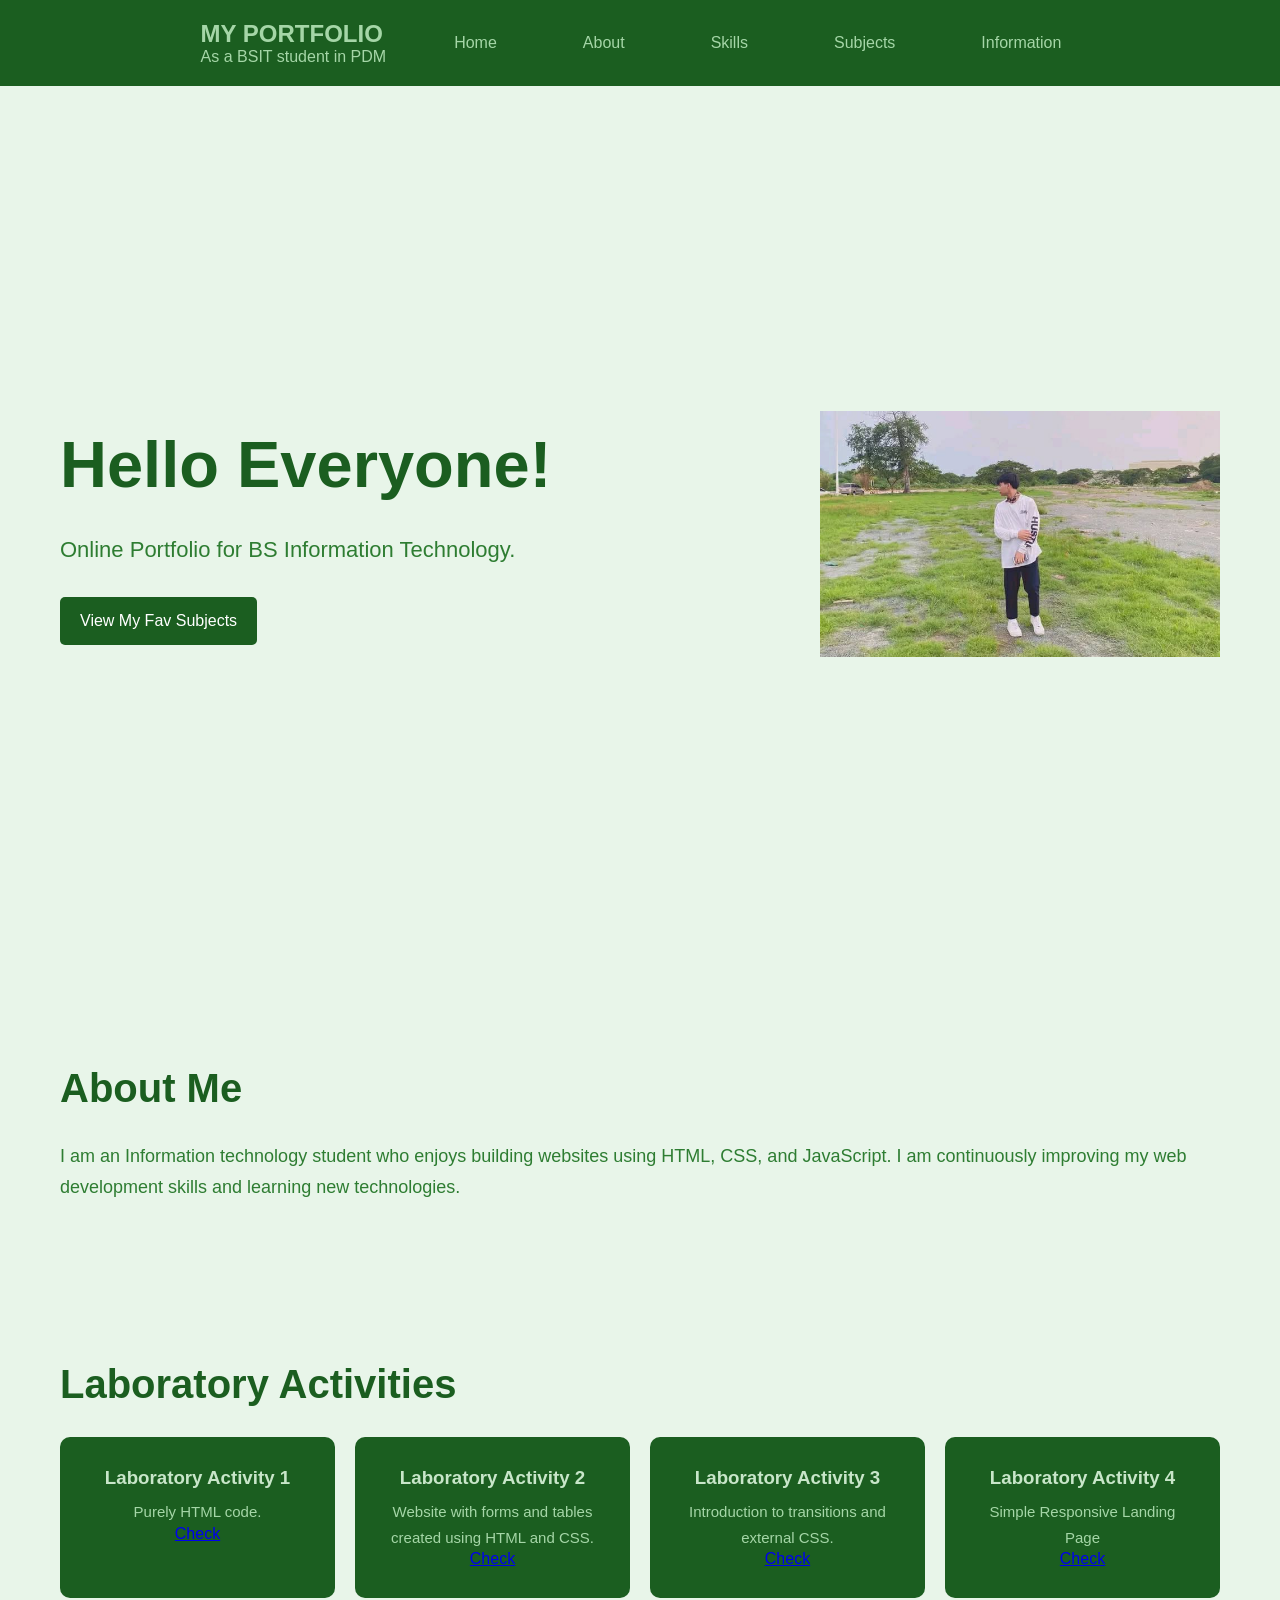
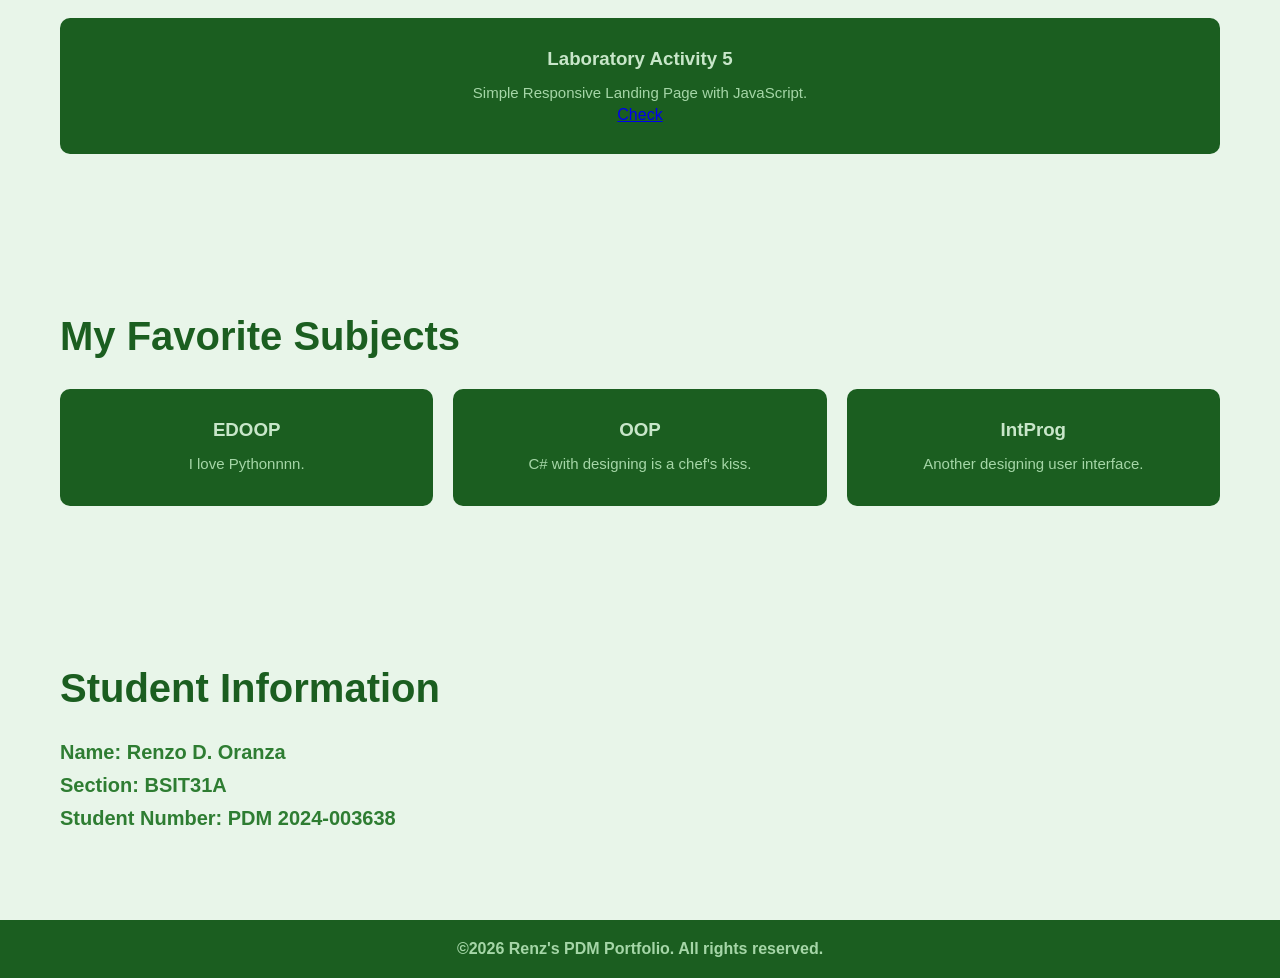
<file: PortfolioNiRenzo/ActivityWEB/portfolio.html>
<!DOCTYPE html>
<html lang="en">
<head>
    <meta charset="UTF-8">
    <meta name="viewport" content="width=device-width, initial-scale=1.0">
    <title>My Portfolio</title>
    <link rel="stylesheet" href="style1.css">
    <link rel="stylesheet" href="https://cdnjs.cloudflare.com/ajax/libs/font-awesome/6.5.0/css/all.min.css">
</head>
<body>
    <header>
        <div class="logo">
            <h2>MY PORTFOLIO</h2>
            <p>As a BSIT student in PDM</p>
        </div>
        <nav>
            <a href="#home">Home</a>
            <a href="#about">About</a>
            <a href="#skills">Skills</a>
            <a href="#subjects">Subjects</a>
            <a href="#contact">Information</a>
        </nav>
    </header>

    <section id="home" class="hero">
        <div class="hero-text">
            <h1>Hello Everyone!</h1>
            <p>Online Portfolio for BS Information Technology.</p>
            <a href="#subjects" class="btn">View My Fav Subjects</a>
        </div>
        <div class="hero-image">
            <img src="Renzo.jpg" alt="PDM Logo Illustration">
        </div>
    </section>

    <section id="about">
        <h2>About Me</h2>
        <p>I am an Information technology student who enjoys building websites using HTML, CSS, and JavaScript. I am continuously improving my web development skills and learning new technologies.</p>
    </section>

     <section id="skills">

        <h2>Laboratory Activities</h2>

        <div class="cards">

            <article class="card">
                <h3>Laboratory Activity 1</h3>
                <p>Purely HTML code.</p>
                <a href="others.html">Check</a>
            </article>

            <article class="card">
                <h3>Laboratory Activity 2</h3>
                <p>Website with forms and tables created using HTML and CSS.</p>
                <a href="profile.html">Check</a>
            </article>

            <article class="card">
                <h3>Laboratory Activity 3</h3>
                <p>Introduction to transitions and external CSS.</p>
                <a href="profile1.html">Check</a>
            </article>

            <article class="card">
                <h3>Laboratory Activity 4</h3>
                <p>Simple Responsive Landing Page</p>
                <a href="index1.html">Check</a>
            </article>

            <article class="card">
                <h3>Laboratory Activity 5</h3>
                <p>Simple Responsive Landing Page with JavaScript.</p>
                <a href="homee.html">Check</a>
            </article>
        </div>
    </section>

    <section id="subjects">
        <h2>My Favorite Subjects</h2>
        <div class="cards">
            <article class="card">
                <h3>EDOOP</h3>
                <p>I love Pythonnnn.</p>
            </article>
            <article class="card">
                <h3>OOP</h3>
                <p>C# with designing is a chef's kiss.</p>
            </article>
            <article class="card">
                <h3>IntProg</h3>
                <p>Another designing user interface.</p>
            </article>
        </div>
    </section>

    <section id="contact">
        <h2>Student Information</h2>
        <h3><strong>Name: </strong>Renzo D. Oranza</h3>
        <h3><strong>Section: </strong>BSIT31A</h3>
        <h3><strong>Student Number: </strong>PDM 2024-003638</h3>
    </section>

    <footer>
        <p>&copy;2026 Renz's PDM Portfolio. All rights reserved.</p>
    </footer>

    <button class="back-to-top" id="backToTop" title="Back to Top">
        <i class="fa-solid fa-arrow-up"></i>
    </button>

    <script src="script.js"></script>
</body>
</html>
</file>
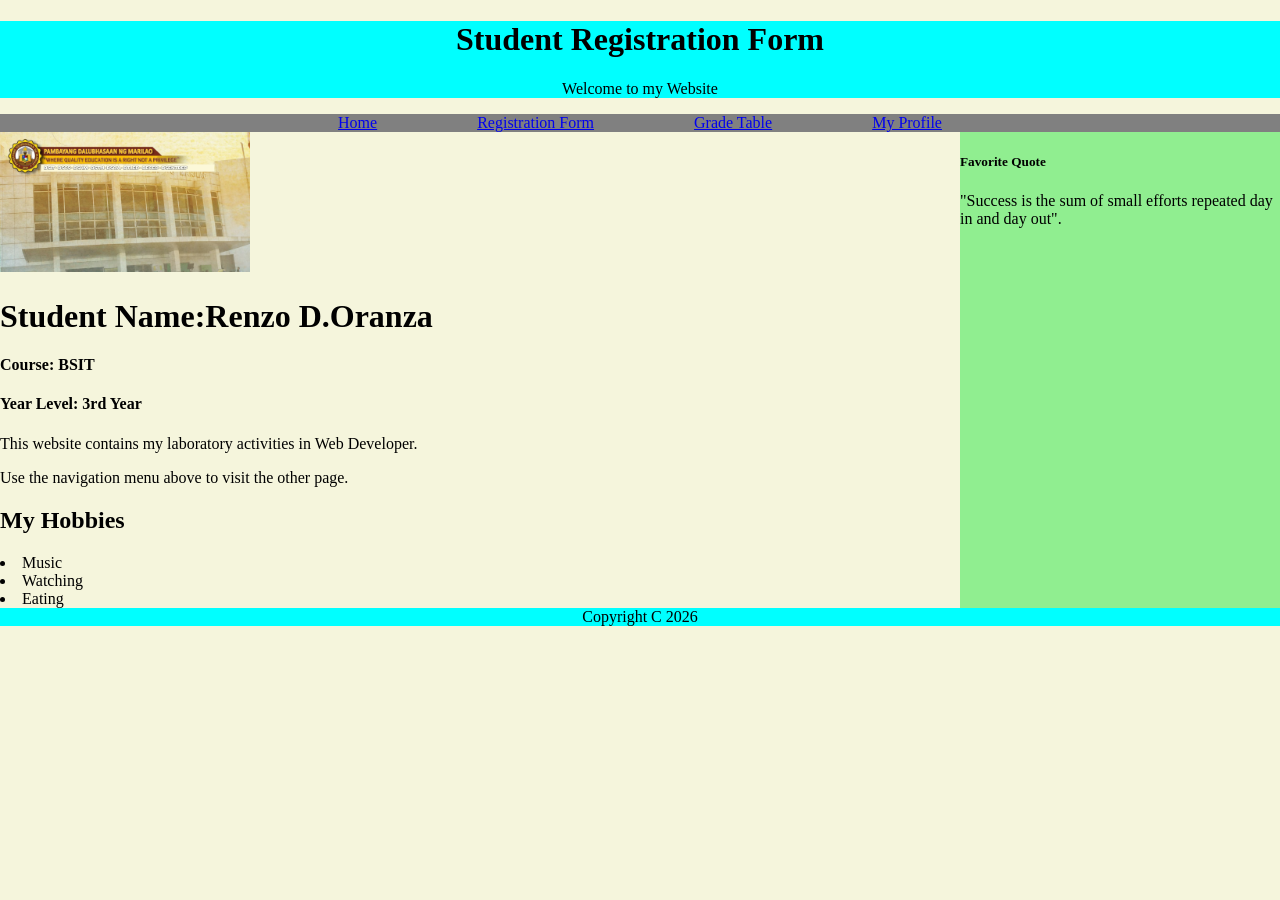
<file: PortfolioNiRenzo/ActivityWEB/profile.html>
<!DOCTYPE html>
<html lang="en">
<head>
	<meta name="viewport" content="width=device-width, initial-scale1.0">
	<title>Registration Form</title>
	  
</head>
<body style="margin:0; background-color:beige;">
   
   <div style="margin:0; background-color:cyan; text-align:center; padding:20x;">	
	  <h1>Student Registration Form</h1>
	     <p>Welcome to my Website</p>
	</div>
	
	<div style="background-color:gray; display:flex; justify-content:center; gap:100px; padding:10x;">	
		<a href="index.html">Home</a>
		<a href="form.html">Registration Form</a>
		<a href="table.html">Grade Table</a>
		<a href="profile.html">My Profile</a>
	</div>	

	
		
		<div style="display:flex;">
			<div style="background-color:beige; flex:3; padding:20x;">
		<img src="pdm.png" width="250">
		
<h1>Student Name:Renzo D.Oranza</h1>
<h4>Course: BSIT</h4>
<h4>Year Level: 3rd Year</h4>
	<p>This website contains my laboratory activities in Web Developer.</p>
	<p>Use the navigation menu above to visit the other page.</p>
	
<h2> My Hobbies</h2>
	<li>Music</h1>
	<li>Watching</h1>	
	<li>Eating</h1>	


	
</Section>

	
		</div>
		
		<Aside style="background-color:lightgreen; flex:1; padding:20x;">
			<h5>Favorite Quote</h5>
			<p>"Success is the sum of small efforts repeated day in and day out".</p>
				<h5></h5>
		</Aside>		
		
		</div>
		
		<footer style="background-color:cyan; padding:10x;">
			<center>
			  Copyright C 2026
			</center>
		</footer>		




	
</body>
</html>
</file>
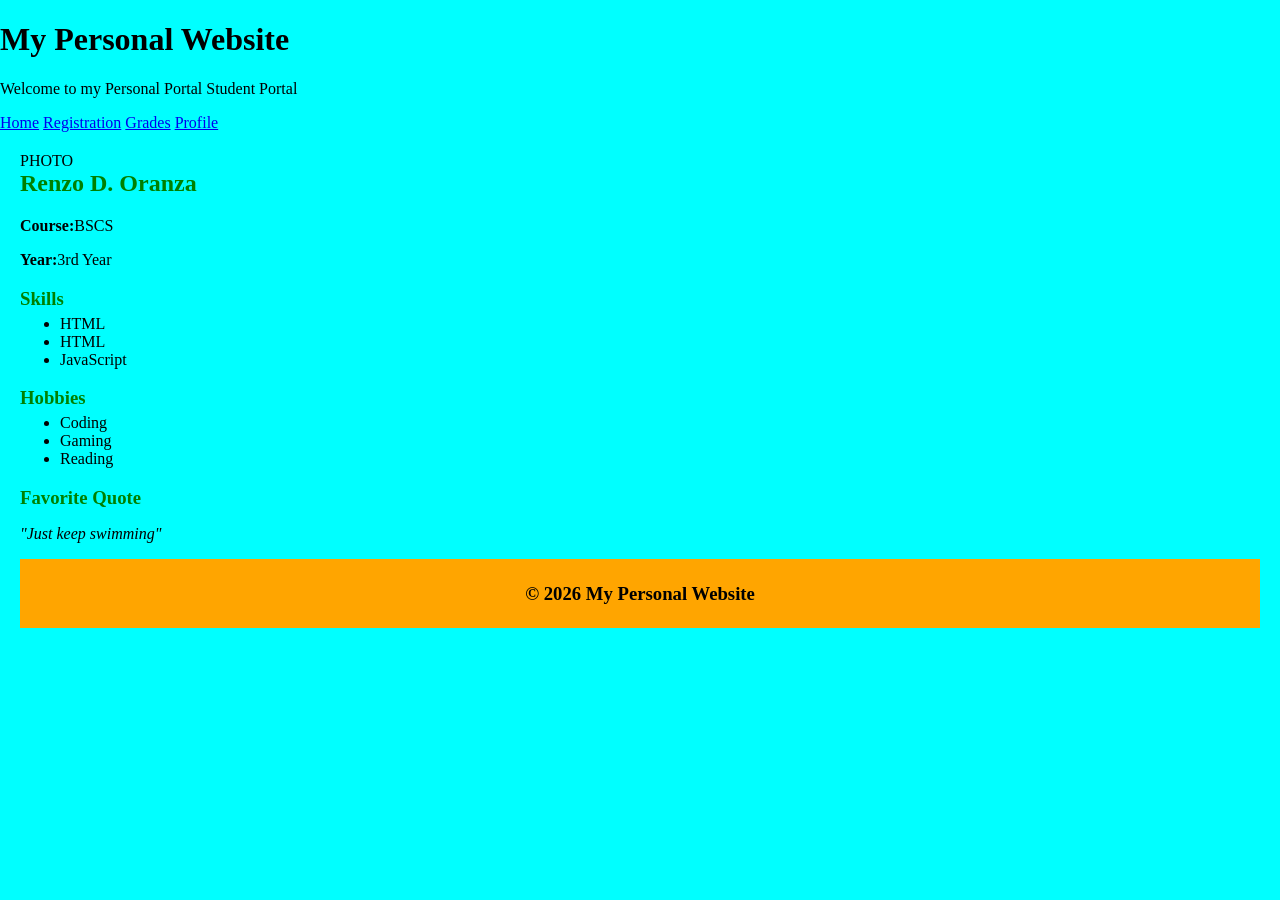
<file: PortfolioNiRenzo/ActivityWEB/profile1.html>
<!DOCTYPE html>
<html lang="en">
<head>
	<meta charset="UTF-8">
	<meta name="viewpoint" content = width=device-width, initial-scale=1.0>
	<title>Profile</title>
</head>
	<link rel="stylesheet" href="pagod.css">
<body>
		<header>
			<h1>My Personal Website</h1>
			<p>Welcome to my Personal Portal Student Portal</p>
		</header>
			
		<nav>
			<a href="index.html">Home</a>
			<a href="registration.html">Registration</a>
			<a href="grades.html">Grades</a>
			<a href="profile1.html">Profile</a>
		</nav>	
		
		<div class="profile-wrap">
		<div class="pofile-card">
			<div class="photo-circle">PHOTO</div>
			<div class="profile-info">
				<h2>Renzo D. Oranza</h2>
				<p><b>Course:</b>BSCS</p>
				<p><b>Year:</b>3rd Year</p>
				
				<h3>Skills</h3>
				<ul>	
					<li>HTML</li>
					<li>HTML</li>
					<li>JavaScript</li>
				</ul>
				
					
				<h3>Hobbies</h3>
				<ul>	
					<li>Coding</li>
					<li>Gaming</li>
					<li>Reading</li>
				</ul>
				
				<h3>Favorite Quote</h3>
				<p><i>"Just keep swimming"</i></p>
				</div>
				</div>
				
				
				
				
				
				
			
		
			<footer>
				<h3> © 2026 My Personal Website</h3>
			</footer>	
					
					
		
		
		
		
		
		
		
</body>
</html>
</file>
<file: PortfolioNiRenzo/style.css>
* {
    margin: 0;
    padding: 0;
    box-sizing: border-box;
    font-family: Arial, Helvetica, sans-serif;
}

html {
    scroll-behavior: smooth;
}

body {
    background: #e8f5e9;
    color: #1b5e20;
}

header {
    display: flex;
    justify-content: center;
    align-items: center;
    padding: 20px 60px;
    background: #1b5e20;
    position: sticky;
    top: 0;
    z-index: 1000;
    gap: 50px;
}

.logo {
    color: #a5d6a7;
}

nav {
    display: flex;
    gap: 50px;
}

nav a {
    text-decoration: none;
    color: #a5d6a7;
    padding: 10px 18px;
    transition: .3s;
    border-radius: 5px;
}

nav a:hover {
    background: #2e7d32;
    color: #ffffff;
}

.hero {
    display: flex;
    justify-content: space-between;
    align-items: center;
    padding: 80px 60px;
    min-height: 100vh;
}

.hero-text {
    width: 50%;
}

.hero-text h1 {
    font-size: 65px;
    color: #1b5e20;
}

.hero-text p {
    margin: 30px 0;
    font-size: 22px;
    line-height: 1.6;
    color: #2e7d32;
}

.hero-image img {
    width: 400px;
}

.btn {
    display: inline-block;
    padding: 15px 20px;
    background: #1b5e20;
    color: white;
    text-decoration: none;
    border-radius: 5px;
    transition: .3s;
}

.btn:hover {
    background: #2e7d32;
    transform: scale(1.05);
}

section {
    padding: 80px 60px;
}

section h2 {
    font-size: 40px;
    margin-bottom: 30px;
    color: #1b5e20;
}

section p {
    font-size: 18px;
    line-height: 1.7;
    color: #2e7d32;
}

.cards {
    display: flex;
    gap: 20px;
    flex-wrap: wrap;
}

.card {
    flex: 1;
    min-width: 220px;
    background: #1b5e20;
    color: #a5d6a7;
    padding: 30px;
    text-align: center;
    border-radius: 10px;
    transition: .3s;
}

.card h3 {
    color: #c8e6c9;
    margin-bottom: 10px;
}

.card p {
    color: #a5d6a7;
    font-size: 15px;
}

.card:hover {
    transform: translateY(-10px);
    background: #81c784;
    color: #1b5e20;
}

.card:hover h3,
.card:hover p {
    color: #1b5e20;
}

.card i {
    font-size: 50px;
    color: #a5d6a7;
    margin-bottom: 20px;
}

#contact h3 {
    margin-bottom: 10px;
    color: #2e7d32;
    font-size: 20px;
}

footer {
    background: #1b5e20;
    text-align: center;
    padding: 20px;
    color: #a5d6a7;
    font-weight: bold;
}

/* Back to Top Button */
.back-to-top {
    position: fixed;
    bottom: 30px;
    right: 30px;
    background: #1b5e20;
    color: white;
    border: none;
    padding: 14px 16px;
    border-radius: 50%;
    font-size: 18px;
    cursor: pointer;
    display: none;
    transition: .3s;
    z-index: 999;
    box-shadow: 0 4px 12px rgba(0,0,0,0.3);
}

.back-to-top:hover {
    background: #2e7d32;
    transform: scale(1.1);
}
</file>
<file: PortfolioNiRenzo/ActivityWEB/style.css>
*{
    margin:0;
    padding:0;
    box-sizing:border-box;
    font-family:Arial, Helvetica, sans-serif;
    scroll-behavior:smooth;
}

body{
    background:#1b1b1b;
    color:#ffffff;
    line-height:1.6;
}


header{
    background:#111111;
    display:flex;
    justify-content:space-between;
    align-items:center;
    padding:20px 8%;
    position:sticky;
    top:0;
    z-index:1000;
}

.logo{
    color:#ffffff;
    transition:.3s;
    cursor:pointer;
}

.logo:hover{
    color:#bbbbbb;
    letter-spacing:2px;
}

nav{
    display:flex;
    gap:15px;
}

nav a{
    text-decoration:none;
    color:white;
    background:#2f2f2f;
    padding:10px 18px;
    border-radius:6px;
    transition:.3s;
}

nav a:hover{
    background:#555555;
    transform:translateY(-3px);
}


main{
    width:90%;
    margin:auto;
}


.hero{
    display:flex;
    justify-content:space-between;
    align-items:center;
    gap:40px;
    padding:70px 0;
}

.hero-text{
    flex:1;
}

.hero-text h2{
    font-size:42px;
    margin-bottom:20px;
}

.hero-text p{
    margin-bottom:25px;
    color:#cccccc;
}

.hero-image{
    flex:1;
    text-align:center;
}

.hero-image img{
    width:100%;
    max-width:500px;
    border-radius:12px;
    transition:.4s;
}

.hero-image img:hover{
    transform:scale(1.04);
    filter:brightness(110%);
}



button{
    background:#444444;
    color:white;
    border:none;
    padding:12px 22px;
    border-radius:6px;
    cursor:pointer;
    transition:.3s;
}

button:hover{
    background:#777777;
    transform:scale(1.05);
    box-shadow:0 0 15px gray;
}


.title{
    text-align:center;
    margin:60px 0 30px;
    font-size:34px;
}



.product-container{
    display:flex;
    flex-wrap:wrap;
    justify-content:center;
    gap:25px;
}

.card{
    background:#2a2a2a;
    width:300px;
    border-radius:10px;
    overflow:hidden;
    text-align:center;
    padding:20px;
    transition:.3s;
}

.card:hover{
    transform:translateY(-10px);
    background:#3b3b3b;
    box-shadow:0 0 20px #555;
}

.card img{
    width:100%;
    height:200px;
    object-fit:cover;
    border-radius:8px;
    margin-bottom:15px;
    transition:.3s;
}

.card img:hover{
    transform:scale(1.05);
}

.card h3{
    margin-bottom:10px;
}

.card p{
    color:#cccccc;
    margin-bottom:10px;
}

.card h4{
    margin-bottom:15px;
}



.category-container{
    display:flex;
    flex-wrap:wrap;
    justify-content:center;
    gap:20px;
}

.category{
    background:#2a2a2a;
    width:230px;
    padding:30px;
    border-radius:10px;
    text-align:center;
    transition:.3s;
}

.category:hover{
    background:#444444;
    transform:translateY(-8px);
    box-shadow:0 0 15px #666;
}

.category h3{
    margin-bottom:15px;
}

.category p{
    margin-bottom:20px;
    color:#cccccc;
}


.about-box{
    display:flex;
    gap:30px;
    align-items:center;
    background:#2a2a2a;
    padding:30px;
    border-radius:10px;
    transition:.3s;
}

.about-box:hover{
    background:#373737;
}

.about-box aside{
    flex:1;
}

.about-box img{
    width:100%;
    border-radius:10px;
    transition:.3s;
}

.about-box img:hover{
    transform:scale(1.03);
}

.about-box p{
    margin-bottom:20px;
}


form{
    width:70%;
    margin:auto;
    display:flex;
    flex-direction:column;
}

input,
textarea{
    margin:12px 0;
    padding:15px;
    border:none;
    border-radius:6px;
    background:#2f2f2f;
    color:white;
    transition:.3s;
}

input:hover,
textarea:hover{
    background:#444444;
}

input:focus,
textarea:focus{
    outline:none;
    background:#555555;
    box-shadow:0 0 10px gray;
}

textarea{
    height:150px;
    resize:none;
}



footer{
    margin-top:60px;
    background:#111111;
    text-align:center;
    padding:25px;
    transition:.3s;
}

footer:hover{
    background:#222222;
}



@media(max-width:900px){

header{
    flex-direction:column;
    gap:15px;
}

nav{
    flex-wrap:wrap;
    justify-content:center;
}

.hero{
    flex-direction:column;
    text-align:center;
}

.about-box{
    flex-direction:column;
}

form{
    width:100%;
}

.card{
    width:100%;
    max-width:350px;
}

. category {
width:100%;
max-width:300px;
}
}
</file>
<file: PortfolioNiRenzo/ActivityWEB/new.css>
.grade-wrap {
	padding: 20px;
	background-color: yellow;
	margin: 20px;
	border-radius: 5px;
}	
.grade-wrap h2{
	margin-top: 0;
}	
.grade-table {
	width: 100;
	border-collapse: collapse;
	}	
.grade-table th{
	width: 100px;
	background-color: blue;
	color: white;
	padding: 10px;
	text-align: center;
	}
.grade-table td{
	width: 10px;
	text-align: center;
	border: 1px solid #ccc;
}
	
.grade-table tr:nth:-child(even) {
background-color: #f2f2f2;
}	
		
footer {
	background-color:orange;
	color: black;
	text-align: center;
	padding: 5px;
	font-weight: bold;
	font-size: 100%;
}
</file>
<file: PortfolioNiRenzo/ActivityWEB/design.css>
body {
	margin: 0;
	font-family: Arial;
	background-color: cyan;
}
header{
	background-color: blue;
	color: black;
	text-align: center;
	padding: 20px;
}
nav{
	background-color: pink;
	color: black;
	text-align: center;
	padding: 5px;
	font-weight: bold;
}

footer {
	background-color:orange;
	color: black;
	text-align: center;
	padding: 5px;
	font-weight: bold;
	font-size: 100%;
}	


.container {
	diplay: flex;
}

main {
	flex: 3;
	background-color: lightyelow;
	padding: 15px;
	border-radius: 5px;
}

.sidebar {
		flex: 1;
		background-color: beige;
		padding: 15px;
		border-radius: 5px;
}
</file>
<file: PortfolioNiRenzo/ActivityWEB/style1.css>
* {
    margin: 0;
    padding: 0;
    box-sizing: border-box;
    font-family: Arial, Helvetica, sans-serif;
}

html {
    scroll-behavior: smooth;
}

body {
    background: #e8f5e9;
    color: #1b5e20;
}

header {
    display: flex;
    justify-content: center;
    align-items: center;
    padding: 20px 60px;
    background: #1b5e20;
    position: sticky;
    top: 0;
    z-index: 1000;
    gap: 50px;
}

.logo {
    color: #a5d6a7;
}

nav {
    display: flex;
    gap: 50px;
}

nav a {
    text-decoration: none;
    color: #a5d6a7;
    padding: 10px 18px;
    transition: .3s;
    border-radius: 5px;
}

nav a:hover {
    background: #2e7d32;
    color: #ffffff;
}

.hero {
    display: flex;
    justify-content: space-between;
    align-items: center;
    padding: 80px 60px;
    min-height: 100vh;
}

.hero-text {
    width: 50%;
}

.hero-text h1 {
    font-size: 65px;
    color: #1b5e20;
}

.hero-text p {
    margin: 30px 0;
    font-size: 22px;
    line-height: 1.6;
    color: #2e7d32;
}

.hero-image img {
    width: 400px;
}

.btn {
    display: inline-block;
    padding: 15px 20px;
    background: #1b5e20;
    color: white;
    text-decoration: none;
    border-radius: 5px;
    transition: .3s;
}

.btn:hover {
    background: #2e7d32;
    transform: scale(1.05);
}

section {
    padding: 80px 60px;
}

section h2 {
    font-size: 40px;
    margin-bottom: 30px;
    color: #1b5e20;
}

section p {
    font-size: 18px;
    line-height: 1.7;
    color: #2e7d32;
}

.cards {
    display: flex;
    gap: 20px;
    flex-wrap: wrap;
}

.card {
    flex: 1;
    min-width: 220px;
    background: #1b5e20;
    color: #a5d6a7;
    padding: 30px;
    text-align: center;
    border-radius: 10px;
    transition: .3s;
}

.card h3 {
    color: #c8e6c9;
    margin-bottom: 10px;
}

.card p {
    color: #a5d6a7;
    font-size: 15px;
}

.card:hover {
    transform: translateY(-10px);
    background: #81c784;
    color: #1b5e20;
}

.card:hover h3,
.card:hover p {
    color: #1b5e20;
}

.card i {
    font-size: 50px;
    color: #a5d6a7;
    margin-bottom: 20px;
}

#contact h3 {
    margin-bottom: 10px;
    color: #2e7d32;
    font-size: 20px;
}

footer {
    background: #1b5e20;
    text-align: center;
    padding: 20px;
    color: #a5d6a7;
    font-weight: bold;
}

/* Back to Top Button */
.back-to-top {
    position: fixed;
    bottom: 30px;
    right: 30px;
    background: #1b5e20;
    color: white;
    border: none;
    padding: 14px 16px;
    border-radius: 50%;
    font-size: 18px;
    cursor: pointer;
    display: none;
    transition: .3s;
    z-index: 999;
    box-shadow: 0 4px 12px rgba(0,0,0,0.3);
}

.back-to-top:hover {
    background: #2e7d32;
    transform: scale(1.1);
}
</file>
<file: PortfolioNiRenzo/ActivityWEB/pagod.css>
body {
	margin: 0;
	font-familt: Arial;
	background-color: cyan;
}

.profile-wrap {
	 diplay: flex;
	 justify-content: center;
	 padding: 20px;
}
. profile-card {
	 diplay: flex;
	 background-color: green;
	 padding: 20px;
	 border-radius: 10px;
	 width: 700px;
	 gap: 20px;
}
.profile-circle {
	width: 150px;
	height: 150px;
	background-color: cyan;
	border-radius: 50%;
	display: flex;
	align-items: center;
	justify-content: center;
	font-weight: bold;
	flex-shrink: 0;
}
.profile-info h2 {
	margin-top: 0;
	color: green;
}
.profile-info h3 {
	margin-bottom: 5px;
	color: green;
}
.profile-info ul{
	margin-top: 5px;
}
	
footer {
	background-color:orange;
	color: black;
	text-align: center;
	padding: 5px;
	font-weight: bold;
	font-size: 100%;
}
</file>
